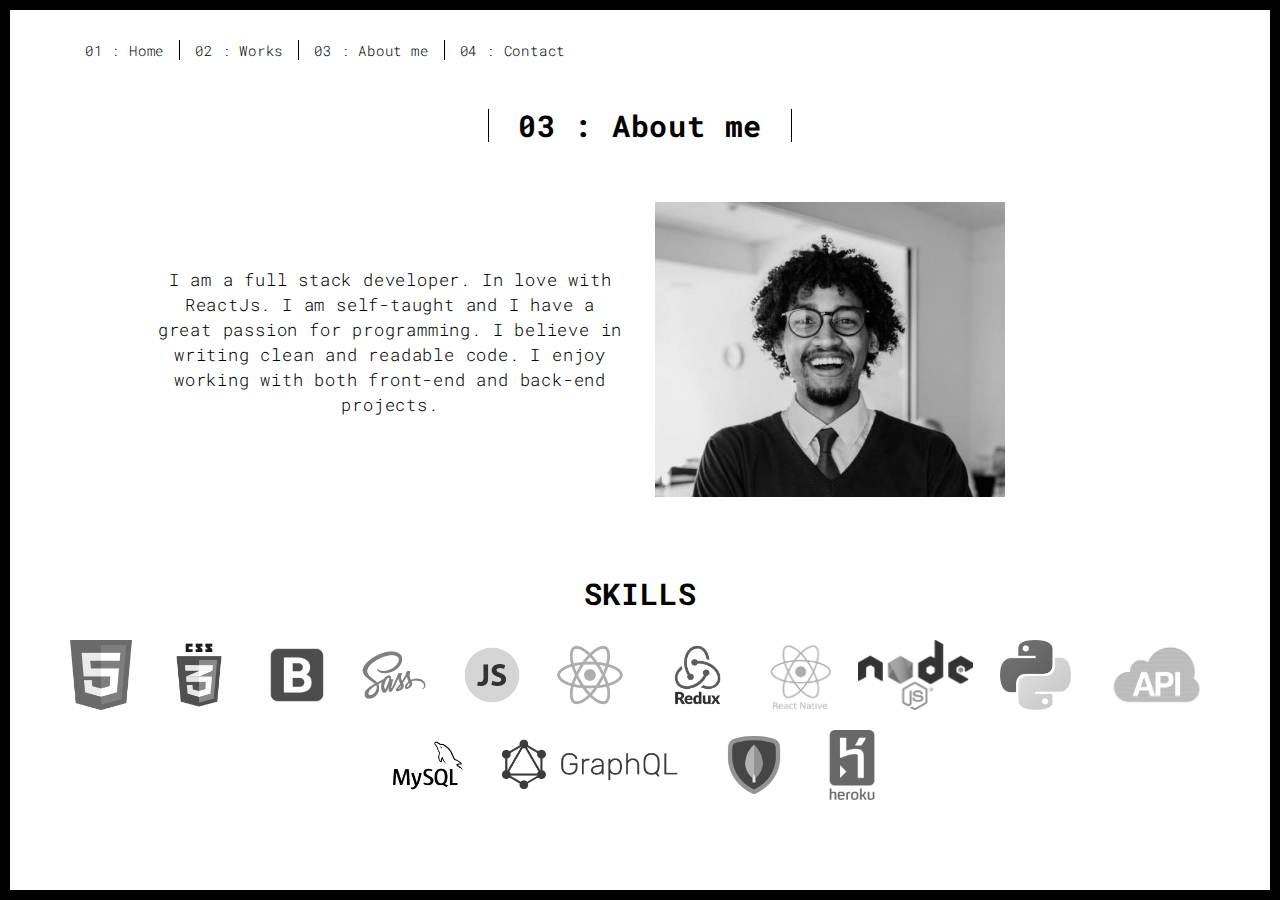
<file: about.html>
<!DOCTYPE html>
<html lang="en">
  <head>
    <meta charset="UTF-8" />
    <meta content="IE=edge" http-equiv="X-UA-Compatible" />
    <meta content="width=device-width,initial-scale=1" name="viewport" />
    <meta name="msapplication-tap-highlight" content="no" />
    <link href="./static/assets/favicon.ico?v=2" rel="shortcut icon" />
    <title>About me</title>
    <link href="./static/main.3f6952e4.css" rel="stylesheet" />
    <link href="./static/style.css" rel="stylesheet" />
  </head>

  <body>
    <div id="site-border-left"></div>
    <div id="site-border-right"></div>
    <div id="site-border-top"></div>
    <div id="site-border-bottom"></div>
    <header>
      <nav class="navbar  navbar-fixed-top navbar-default">
        <div class="container">
          <button
            type="button"
            class="navbar-toggle collapsed"
            data-toggle="collapse"
            data-target="#navbar-collapse"
            aria-expanded="false"
          >
            <span class="sr-only">Toggle navigation</span>
            <span class="icon-bar"></span>
            <span class="icon-bar"></span>
            <span class="icon-bar"></span>
          </button>

          <div class="collapse navbar-collapse" id="navbar-collapse">
            <ul class="nav navbar-nav ">
              <li><a href="index.html" class="nav-link">01 : Home</a></li>
              <li><a href="works.html" class="nav-link">02 : Works</a></li>
              <li><a href="about.html" class="nav-link">03 : About me</a></li>
              <li><a href="contact.html" class="nav-link">04 : Contact</a></li>
            </ul>
          </div>
        </div>
      </nav>
    </header>

    <div class="section-container">
      <div class="container">
        <div class="row">
          <div class="section-container-spacer text-center">
            <h1 class="h2">03 : About me</h1>
          </div>

          <div class="row">
            <div class="col-md-10 col-md-offset-1">
              <div class="row about">
                <div class="col-xs-12 col-md-6">
                  <p>
                    I am a full stack developer. In love with ReactJs. I am
                    self-taught and I have a great passion for programming. I
                    believe in writing clean and readable code. I enjoy working
                    with both front-end and back-end projects.
                  </p>
                </div>
                <div class="col-xs-12 col-md-6">
                  <img
                    src="./static/assets/portrait.jpg"
                    class="img-responsive"
                    alt="My picture"
                  />
                </div>
              </div>
            </div>
          </div>
          <div class="skills text-center">
            <h3 class="text-secondary">SKILLS</h3>
            <img
              src="./static/assets/icons/html5.png"
              title="HTML5"
              alt="html5"
            />
            <img src="./static/assets/icons/css3.png" title="CSS3" alt="css3" />
            <img
              src="./static/assets/icons/bootstrap.png"
              title="BOOTSTRAP"
              alt="bootstrap"
            />
            <img src="./static/assets/icons/sass.png" title="SASS" alt="sass" />
            <img
              src="./static/assets/icons/javascript.png"
              title="JAVASCRIPT"
              alt="javascript"
            />
            <img
              src="./static/assets/icons/react.png"
              title="REACT JS"
              alt="react"
            />
            <img
              src="./static/assets/icons/Redux.png"
              title="REDUX"
              alt="redux"
            />
            <img
              src="./static/assets/icons/react-native.png"
              title="REACT NATIVE"
              alt="react"
            />
            <img
              src="./static/assets/icons/nodejs.png"
              title="NODE JS"
              alt="nodejs"
            />
            <img
              src="./static/assets/icons/python.png"
              title="PYTHON"
              alt="python"
            />
            <img src="./static/assets/icons/api.png" title="API" alt="api" />
            <img
              src="./static/assets/icons/mysql.png"
              title="MYSQL"
              alt="mysql"
            />
            <img
              src="./static/assets/icons/graphQl.png"
              title="GRAPHQL"
              alt="GraphQL"
            />
            <img
              src="./static/assets/icons/mongodb.png"
              title="MONGODB"
              alt="mongodb"
            />
            <img
              src="./static/assets/icons/heroku.png"
              title="HEROKU"
              alt="heroku"
            />
          </div>
        </div>
      </div>
    </div>
    <script type="text/javascript" src="./static/main.70a66962.js"></script>
  </body>
</html>
</file>
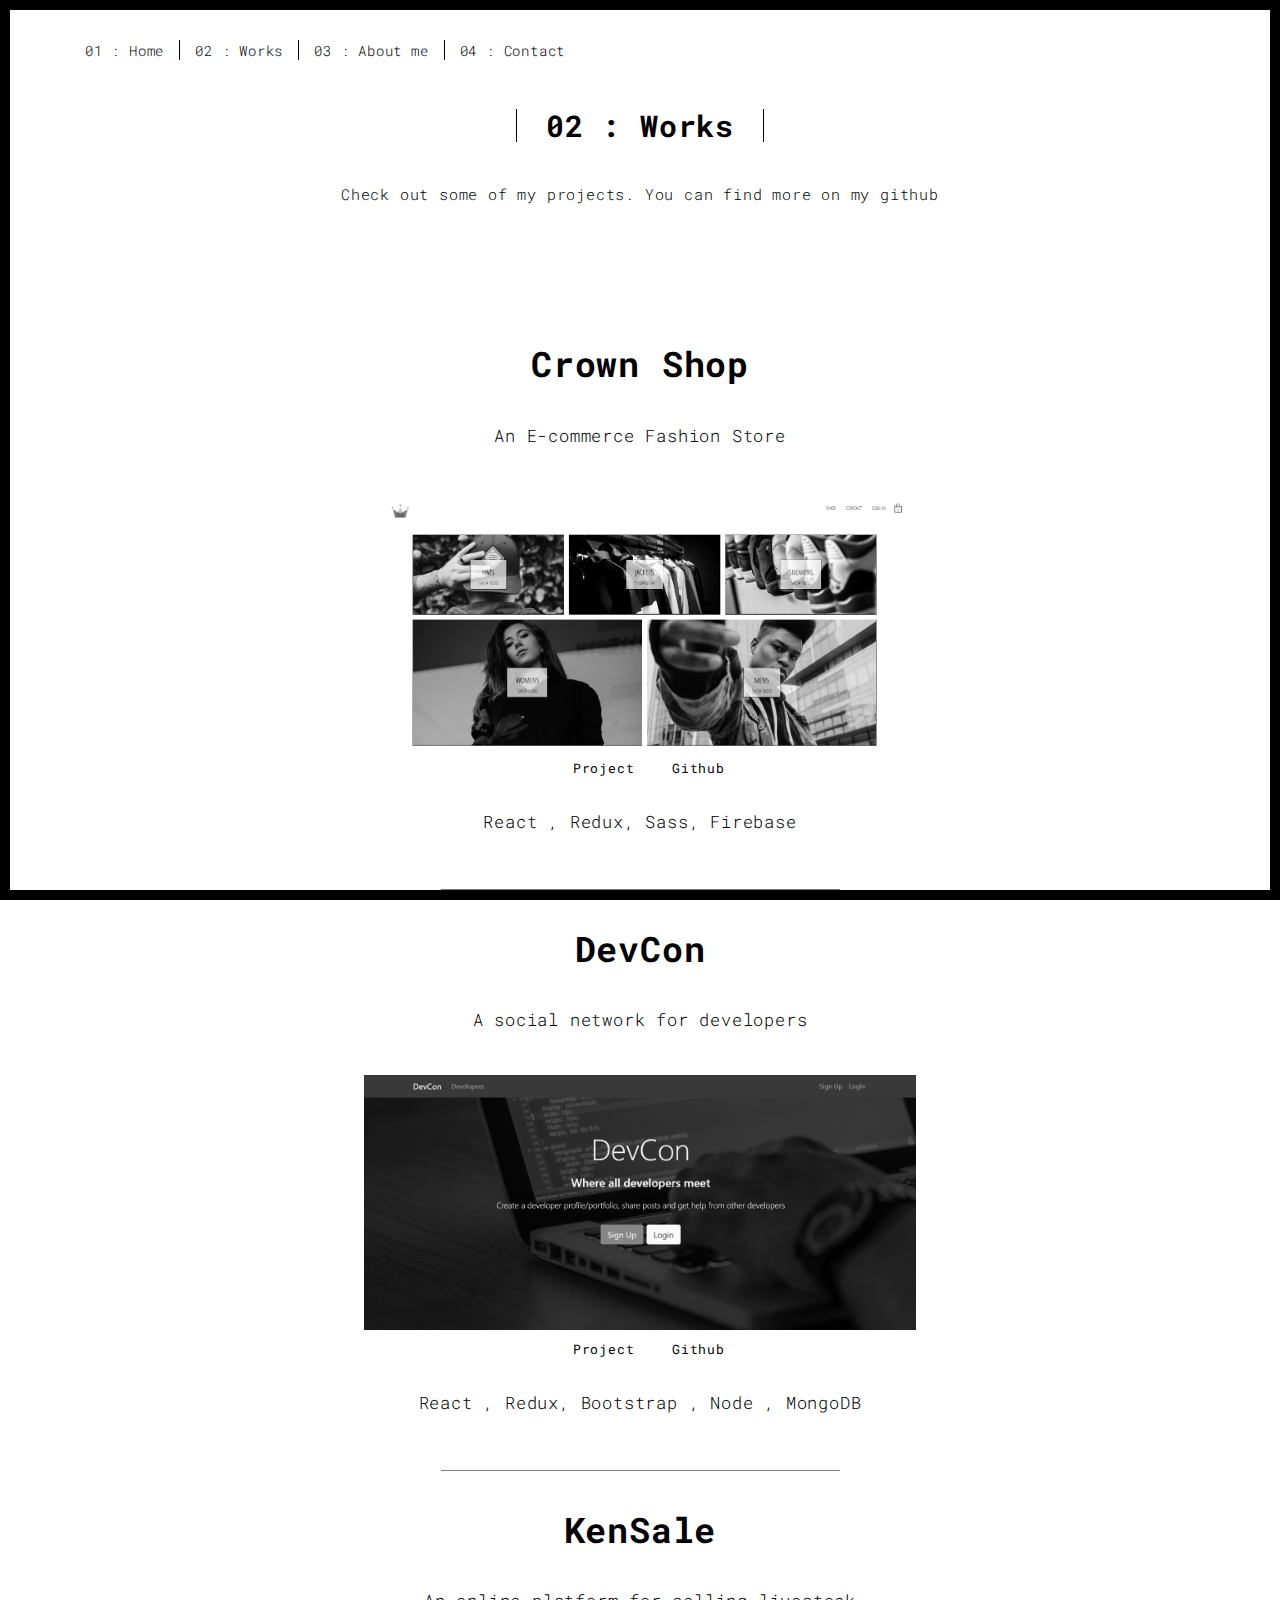
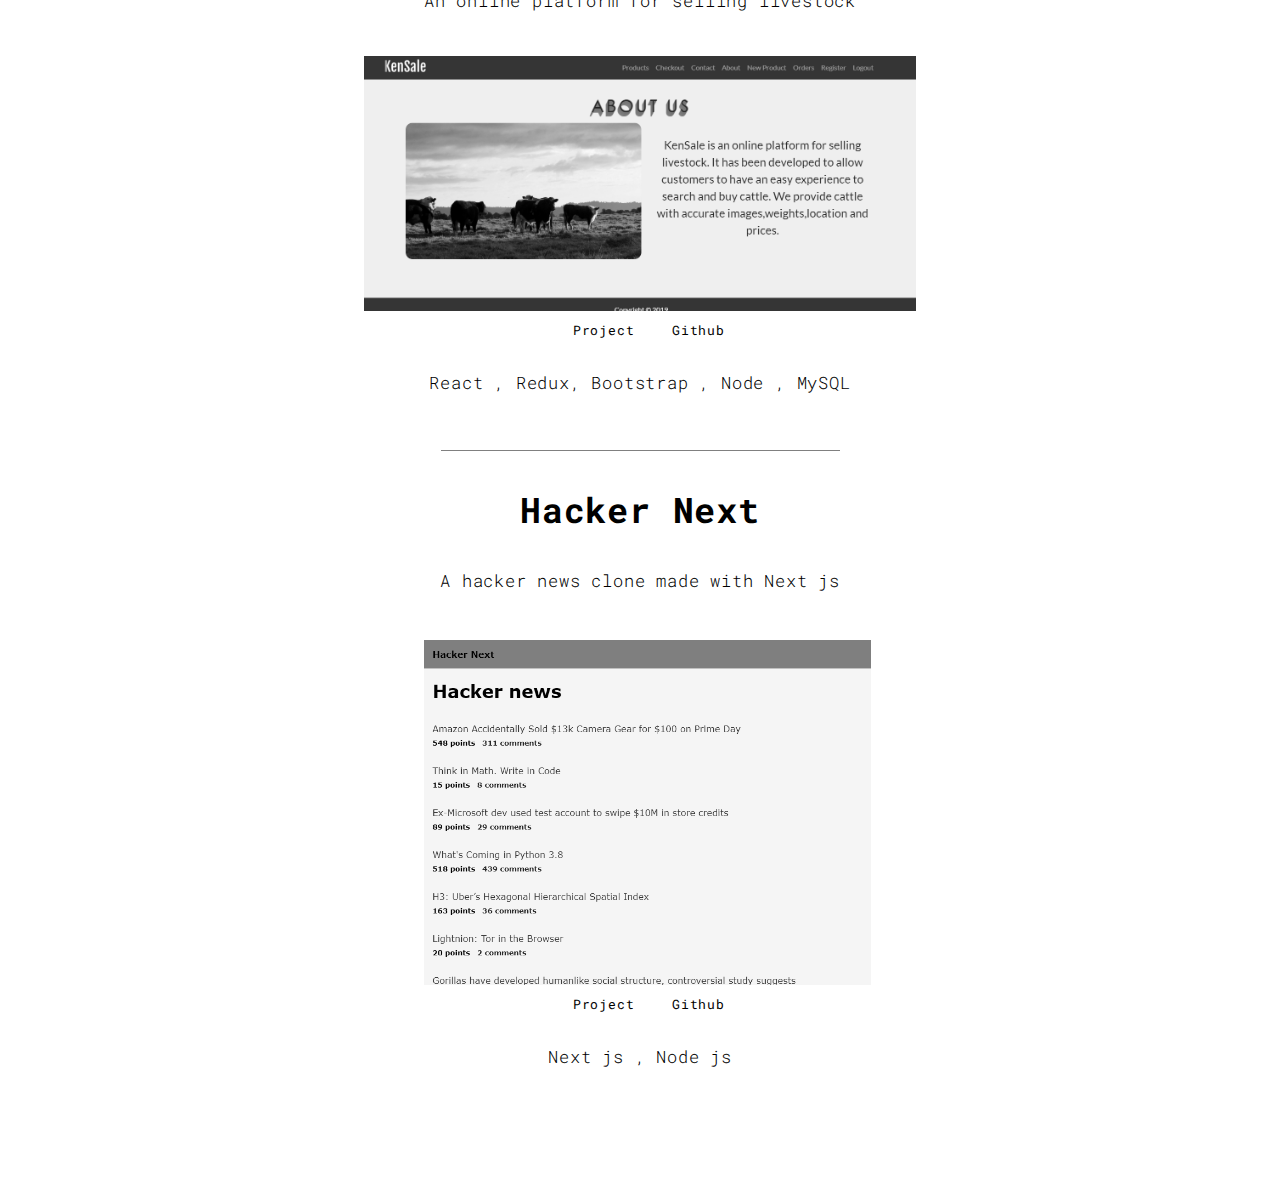
<file: works.html>
<!DOCTYPE html>
<html lang="en">
  <head>
    <meta charset="UTF-8" />
    <meta content="IE=edge" http-equiv="X-UA-Compatible" />
    <meta content="width=device-width,initial-scale=1" name="viewport" />
    <link href="./static/assets/favicon.ico?v=2" rel="shortcut icon" />
    <title>My Work</title>
      <link
      rel="stylesheet"
      href="https://use.fontawesome.com/releases/v5.8.1/css/all.css"
      integrity="sha384-50oBUHEmvpQ+1lW4y57PTFmhCaXp0ML5d60M1M7uH2+nqUivzIebhndOJK28anvf"
      crossorigin="anonymous"
    />
    <link href="./static/main.3f6952e4.css" rel="stylesheet" />
    <link href="./static/style.css" rel="stylesheet" />
  </head>

  <body>
    <div id="site-border-left"></div>
    <div id="site-border-right"></div>
    <div id="site-border-top"></div>
    <div id="site-border-bottom"></div>
    <header>
      <nav class="navbar  navbar-fixed-top navbar-default">
        <div class="container">
          <button
            type="button"
            class="navbar-toggle collapsed"
            data-toggle="collapse"
            data-target="#navbar-collapse"
            aria-expanded="false"
          >
            <span class="sr-only">Toggle navigation</span>
            <span class="icon-bar"></span>
            <span class="icon-bar"></span>
            <span class="icon-bar"></span>
          </button>

          <div class="collapse navbar-collapse" id="navbar-collapse">
            <ul class="nav navbar-nav ">
                <li><a href="index.html" class="nav-link">01 : Home</a></li>
                <li><a href="works.html" class="nav-link">02 : Works</a></li>
                <li><a href="about.html" class="nav-link">03 : About me</a></li>
                <li><a href="contact.html" class="nav-link">04 : Contact</a></li>
            </ul>
          </div>
        </div>
      </nav>
    </header>

    <div class="section-container work">
      <div class="container">
        <div class="row">
          <div class="col-sm-8 col-sm-offset-2 section-container-spacer">
            <div class="text-center">
              <h1 class="h2">02 : Works</h1>
              <p>
                Check out some of my projects. You can find more on my github
              </p>
              <div class="icons">
                <a href="https://github.com/kentiba" target="_blank">
                  <i class="fab fa-github fa-3x"></i>
                </a>
              </div>
            </div>
          </div>

          <div class="col-md-12">
              <div class="projects text-center">

                  <div class="item">
                      <h1 class="text-secondary">Crown Shop</h1>
                      <p>An E-commerce Fashion Store</p>
                      <a target="_blank" href="https://crown-shop1.herokuapp.com/">
                        <img src="./static/assets/projects/CrownShop.PNG" alt="Project" />
                      </a>
                      <br/>
                      <div class="btn-row">
                      <a
                        target="_blank"
                        href="https://crown-shop1.herokuapp.com/"
                        class="btn"
                      >
                        <i class="fas fa-eye"></i> Project
                      </a>
                      <a
                        target="_blank"
                        href="https://github.com/kentiba/E-commerce-app"
                        class="btn"
                      >
                        <i class="fab fa-github"></i> Github
                      </a>
                      </div>
                      <p>
                        React , Redux, Sass, Firebase 
                      </p>
                    </div>
                     <div class="border"></div>

                <div class="item">
                  <h1 class="text-secondary">DevCon</h1>
                  <p>A social network for developers</p>
                  <a target="_blank" href="https://damp-spire-40434.herokuapp.com">
                    <img src="./static/assets/projects/DevCon.PNG" alt="Project" />
                  </a>
                  <br/>
                  <div class="btn-row">
                  <a
                    target="_blank"
                    href="https://damp-spire-40434.herokuapp.com"
                    class="btn"
                  >
                    <i class="fas fa-eye"></i> Project
                  </a>
                  <a
                    target="_blank"
                    href="https://github.com/kentiba/DevCon"
                    class="btn"
                  >
                    <i class="fab fa-github"></i> Github
                  </a>
                  </div>
                  <p>
                    React , Redux, Bootstrap , Node , MongoDB
                  </p>
                </div>
                 <div class="border"></div>

                <div class="item">
                  <h1 class="text-secondary">KenSale</h1>
                  <p>An online platform for selling livestock</p>
                  <a
                    target="_blank"
                    href="https://fathomless-inlet-52290.herokuapp.com/"
                  >
                    <img src="./static/assets/projects/KenSale.png" alt="Project" />
                  </a>
                  <br/>
                  <div class="btn-row">
                  <a
                    target="_blank"
                    href="https://fathomless-inlet-52290.herokuapp.com/"
                    class="btn"
                  >
                    <i class="fas fa-eye"></i> Project
                  </a>
                  <a
                    target="_blank"
                    href="https://github.com/kentiba/Animals-selling-project"
                    class="btn"
                  >
                    <i class="fab fa-github"></i> Github
                  </a>
                  </div>
                  <p>
                    React , Redux, Bootstrap , Node , MySQL
                  </p>
                </div>
                <div class="border"></div>

                <div class="item">
                  <h1 class="text-secondary">Hacker Next</h1>
                  <p>
                    A hacker news clone made with Next js
                  </p>
                  <a target="_blank" href="https://hacker-next.kentiba93.now.sh/">
                    <img src="./static/assets/projects/HackerNext.PNG" alt="Project" />
                  </a>
                  <br/>
                  <div class="btn-row">
                  <a
                    target="_blank"
                    href="https://hacker-next.kentiba93.now.sh/"
                    class="btn"
                  >
                    <i class="fas fa-eye"></i> Project
                  </a>
                  <a
                    target="_blank"
                    href="https://github.com/kentiba/Hacker-Next"
                    class="btn"
                  >
                    <i class="fab fa-github"></i> Github
                  </a>
                </div>
                  <p>
                    Next js , Node js
                  </p>
                </div>
          </div>
        </div>
      </div>
    </div>
    <script type="text/javascript" src="./static/main.70a66962.js"></script>
  </body>
</html>
</file>
<file: static/style.css>
/* about */
.about {
  display: flex;
  justify-content: center;
  align-items: center;
}

.about img {
  width: 35rem;
  -webkit-filter: grayscale(100%);
  transition: 0.6s;
}

.about img:hover {
  -webkit-filter: grayscale(0);
}

.about p {
  font-size: 1.7rem;
  text-align: center;
}

.skills {
  margin-top: 8rem;
}
.skills h3 {
  font-size: 3rem;
}
.skills img {
  max-height: 9rem;
  padding: 1rem;
  transition: all 0.6s;
  -webkit-filter: grayscale(100%);
}
.skills img:hover {
  transform: translateY(-1rem);
  -webkit-filter: grayscale(0);
}

@media only screen and (max-width: 900px) {
  .about {
    flex-direction: column;
  }
  .about img {
    margin: 0 auto;
  }
  .about p {
    font-size: 1.3rem;
    margin-bottom: 3rem;
    padding: 1rem;
  }
}

/* contact */
.contact li,
.contact span {
  font-size: 2rem;
  padding: 1rem;
}

/* work */
.work p {
  font-size: 1.5rem;
  padding: 2rem;
}
.projects {
  display: grid;
  width: 70%;
  margin: auto;
  grid-gap: 2rem;
  grid-template-columns: repeat(1, 1fr);
}

.projects h1 {
  font-size: 3.5rem;
}
.projects .item {
  border-radius: 1rem;
  position: relative;
}
.projects .item:first-child {
  margin-top: 1rem;
}

.projects .border {
  width: 50%;
  margin: 0 auto;
  border-bottom: 1px solid gray;
}

.projects p {
  font-size: 1.7rem;
}

.projects img {
  width: 70%;
  border: 3px solid #fff;
  margin-top: 0.5rem;
  transition: all 0.4s;
  border-radius: 0.5 rem;
  -webkit-filter: grayscale(100%);
}
.projects img:hover {
  transform: translateY(-0.5rem);
  box-shadow: 2px 9px 13px 1px rgba(0, 0, 0, 0.75);
  -webkit-filter: grayscale(0);
}

.btn-row {
  width: 60%;
  margin: 0 auto;
  display: flex;
  justify-content: center;
}
.btn {
  padding: 0.5rem 1rem;
  border: 0;
  margin-bottom: 0.3rem;
  font-size: 1.3rem;
}

.work a {
  color: black;
  transition: 0.5s;
}

.work a:hover {
  color: red;
}
</file>
<file: static/main.3f6952e4.css>
@import url(https://fonts.googleapis.com/css?family=Roboto:900|Roboto+Mono:300,400,700);@import url(https://maxcdn.bootstrapcdn.com/font-awesome/4.7.0/css/font-awesome.min.css);/*!
 * Bootstrap v3.3.7 (http://getbootstrap.com)
 * Copyright 2011-2016 Twitter, Inc.
 * Licensed under MIT (https://github.com/twbs/bootstrap/blob/master/LICENSE)
 */
/*! normalize.css v3.0.3 | MIT License | github.com/necolas/normalize.css */html{font-family:sans-serif;-ms-text-size-adjust:100%;-webkit-text-size-adjust:100%}body{margin:0}article,aside,details,figcaption,figure,footer,header,hgroup,main,menu,nav,section,summary{display:block}audio,canvas,progress,video{display:inline-block;vertical-align:baseline}audio:not([controls]){display:none;height:0}[hidden],template{display:none}a{background-color:transparent}a:active,a:hover{outline:0}abbr[title]{border-bottom:1px dotted}b,strong{font-weight:700}dfn{font-style:italic}h1{font-size:2em;margin:.67em 0}mark{background:#ff0;color:#000}small{font-size:80%}sub,sup{font-size:75%;line-height:0;position:relative;vertical-align:baseline}sup{top:-.5em}sub{bottom:-.25em}img{border:0}svg:not(:root){overflow:hidden}figure{margin:1em 40px}hr{box-sizing:content-box;height:0}pre{overflow:auto}code,kbd,pre,samp{font-family:monospace,monospace;font-size:1em}button,input,optgroup,select,textarea{color:inherit;font:inherit;margin:0}button{overflow:visible}button,select{text-transform:none}button,html input[type=button],input[type=reset],input[type=submit]{-webkit-appearance:button;cursor:pointer}button[disabled],html input[disabled]{cursor:default}button::-moz-focus-inner,input::-moz-focus-inner{border:0;padding:0}input{line-height:normal}input[type=checkbox],input[type=radio]{box-sizing:border-box;padding:0}input[type=number]::-webkit-inner-spin-button,input[type=number]::-webkit-outer-spin-button{height:auto}input[type=search]{-webkit-appearance:textfield;box-sizing:content-box}input[type=search]::-webkit-search-cancel-button,input[type=search]::-webkit-search-decoration{-webkit-appearance:none}fieldset{border:1px solid silver;margin:0 2px;padding:.35em .625em .75em}textarea{overflow:auto}optgroup{font-weight:700}table{border-collapse:collapse;border-spacing:0}td,th{padding:0}

/*! Source: https://github.com/h5bp/html5-boilerplate/blob/master/src/css/main.css */@media print{*,:after,:before{background:transparent!important;color:#000!important;box-shadow:none!important;text-shadow:none!important}a,a:visited{text-decoration:underline}a[href]:after{content:" (" attr(href) ")"}abbr[title]:after{content:" (" attr(title) ")"}a[href^="#"]:after,a[href^="javascript:"]:after{content:""}blockquote,pre{border:1px solid #999;page-break-inside:avoid}thead{display:table-header-group}img,tr{page-break-inside:avoid}img{max-width:100%!important}h2,h3,p{orphans:3;widows:3}h2,h3{page-break-after:avoid}.navbar{display:none}.btn>.caret,.dropup>.btn>.caret{border-top-color:#000!important}.label{border:1px solid #000}.table{border-collapse:collapse!important}.table td,.table th{background-color:#fff!important}.table-bordered td,.table-bordered th{border:1px solid #ddd!important}}*,:after,:before{-webkit-box-sizing:border-box;-moz-box-sizing:border-box;box-sizing:border-box}html{font-size:10px;-webkit-tap-highlight-color:transparent}body{font-family:Roboto Mono,Helvetica,Arial,sans-serif;font-size:11px;line-height:1.78;color:#000;background-color:#fff}button,input,select,textarea{font-family:inherit;font-size:inherit;line-height:inherit}a{color:#001aff;text-decoration:none}a:focus,a:hover{color:#0012b3;text-decoration:underline}a:focus{outline:5px auto -webkit-focus-ring-color;outline-offset:-2px}figure{margin:0}img{vertical-align:middle}.img-responsive{display:block;max-width:100%;height:auto}.img-rounded{border-radius:0}.img-thumbnail{padding:4px;line-height:1.78;background-color:#fff;border:1px solid #ddd;border-radius:0;-webkit-transition:all .2s ease-in-out;-o-transition:all .2s ease-in-out;transition:all .2s ease-in-out;display:inline-block;max-width:100%;height:auto}.img-circle{border-radius:50%}hr{margin-top:19px;margin-bottom:19px;border:0;border-top:1px solid #eee}.sr-only{position:absolute;width:1px;height:1px;margin:-1px;padding:0;overflow:hidden;clip:rect(0,0,0,0);border:0}.sr-only-focusable:active,.sr-only-focusable:focus{position:static;width:auto;height:auto;margin:0;overflow:visible;clip:auto}[role=button]{cursor:pointer}.h1,.h2,.h3,.h4,.h5,.h6,h1,h2,h3,h4,h5,h6{font-family:Roboto Mono,Helvetica,Arial,sans-serif;font-weight:700;line-height:1.1;color:#000}.h1 .small,.h1 small,.h2 .small,.h2 small,.h3 .small,.h3 small,.h4 .small,.h4 small,.h5 .small,.h5 small,.h6 .small,.h6 small,h1 .small,h1 small,h2 .small,h2 small,h3 .small,h3 small,h4 .small,h4 small,h5 .small,h5 small,h6 .small,h6 small{font-weight:400;line-height:1;color:#777}.h1,.h2,.h3,h1,h2,h3{margin-top:19px;margin-bottom:9.5px}.h1 .small,.h1 small,.h2 .small,.h2 small,.h3 .small,.h3 small,h1 .small,h1 small,h2 .small,h2 small,h3 .small,h3 small{font-size:65%}.h4,.h5,.h6,h4,h5,h6{margin-top:9.5px;margin-bottom:9.5px}.h4 .small,.h4 small,.h5 .small,.h5 small,.h6 .small,.h6 small,h4 .small,h4 small,h5 .small,h5 small,h6 .small,h6 small{font-size:75%}.h1,h1{font-size:70px}.h2,h2{font-size:30px}.h3,h3{font-size:20px}.h4,.h5,h4,h5{font-size:11px}.h6,h6{font-size:10px}p{margin:0 0 9.5px}.lead{margin-bottom:19px;font-size:12px;font-weight:300;line-height:1.4}@media (min-width:768px){.lead{font-size:16.5px}}.small,small{font-size:90%}.mark,mark{background-color:#fcf8e3;padding:.2em}.text-left{text-align:left}.text-right{text-align:right}.text-center{text-align:center}.text-justify{text-align:justify}.text-nowrap{white-space:nowrap}.text-lowercase{text-transform:lowercase}.initialism,.text-uppercase{text-transform:uppercase}.text-capitalize{text-transform:capitalize}.text-muted{color:#777}.text-primary{color:#001aff}a.text-primary:focus,a.text-primary:hover{color:#0015cc}.text-success{color:#fff}a.text-success:focus,a.text-success:hover{color:#e6e6e6}.text-info{color:#31708f}a.text-info:focus,a.text-info:hover{color:#245269}.text-warning{color:#8a6d3b}a.text-warning:focus,a.text-warning:hover{color:#66512c}.text-danger{color:#fff}a.text-danger:focus,a.text-danger:hover{color:#e6e6e6}.bg-primary{color:#fff;background-color:#001aff}a.bg-primary:focus,a.bg-primary:hover{background-color:#0015cc}.bg-success,a.bg-success:focus,a.bg-success:hover{background-color:#000}.bg-info{background-color:#d9edf7}a.bg-info:focus,a.bg-info:hover{background-color:#afd9ee}.bg-warning{background-color:#fcf8e3}a.bg-warning:focus,a.bg-warning:hover{background-color:#f7ecb5}.bg-danger{background-color:red}a.bg-danger:focus,a.bg-danger:hover{background-color:#c00}.page-header{padding-bottom:8.5px;margin:38px 0 19px;border-bottom:1px solid #eee}ol,ul{margin-top:0;margin-bottom:9.5px}ol ol,ol ul,ul ol,ul ul{margin-bottom:0}.list-inline,.list-unstyled{padding-left:0;list-style:none}.list-inline{margin-left:-5px}.list-inline>li{display:inline-block;padding-left:5px;padding-right:5px}dl{margin-top:0;margin-bottom:19px}dd,dt{line-height:1.78}dt{font-weight:700}dd{margin-left:0}.dl-horizontal dd:after,.dl-horizontal dd:before{content:" ";display:table}.dl-horizontal dd:after{clear:both}@media (min-width:768px){.dl-horizontal dt{float:left;width:160px;clear:left;text-align:right;overflow:hidden;text-overflow:ellipsis;white-space:nowrap}.dl-horizontal dd{margin-left:180px}}abbr[data-original-title],abbr[title]{cursor:help;border-bottom:1px dotted #777}.initialism{font-size:90%}blockquote{padding:9.5px 19px;margin:0 0 19px;font-size:13.75px;border-left:5px solid #eee}blockquote ol:last-child,blockquote p:last-child,blockquote ul:last-child{margin-bottom:0}blockquote .small,blockquote footer,blockquote small{display:block;font-size:80%;line-height:1.78;color:#777}blockquote .small:before,blockquote footer:before,blockquote small:before{content:"\2014   \A0"}.blockquote-reverse,blockquote.pull-right{padding-right:15px;padding-left:0;border-right:5px solid #eee;border-left:0;text-align:right}.blockquote-reverse .small:before,.blockquote-reverse footer:before,.blockquote-reverse small:before,blockquote.pull-right .small:before,blockquote.pull-right footer:before,blockquote.pull-right small:before{content:""}.blockquote-reverse .small:after,.blockquote-reverse footer:after,.blockquote-reverse small:after,blockquote.pull-right .small:after,blockquote.pull-right footer:after,blockquote.pull-right small:after{content:"\A0   \2014"}address{margin-bottom:19px;font-style:normal;line-height:1.78}code,kbd,pre,samp{font-family:Menlo,Monaco,Consolas,Courier New,monospace}code{color:#c7254e;background-color:#f9f2f4}code,kbd{padding:2px 4px;font-size:90%;border-radius:0}kbd{color:#fff;background-color:#333;box-shadow:inset 0 -1px 0 rgba(0,0,0,.25)}kbd kbd{padding:0;font-size:100%;font-weight:700;box-shadow:none}pre{display:block;padding:9px;margin:0 0 9.5px;font-size:10px;line-height:1.78;word-break:break-all;word-wrap:break-word;color:#333;background-color:#f5f5f5;border:1px solid #ccc;border-radius:0}pre code{padding:0;font-size:inherit;color:inherit;white-space:pre-wrap;background-color:transparent;border-radius:0}.pre-scrollable{max-height:340px;overflow-y:scroll}.container{margin-right:auto;margin-left:auto;padding-left:15px;padding-right:15px}.container:after,.container:before{content:" ";display:table}.container:after{clear:both}@media (min-width:768px){.container{width:750px}}@media (min-width:992px){.container{width:970px}}@media (min-width:1200px){.container{width:1170px}}.container-fluid{margin-right:auto;margin-left:auto;padding-left:15px;padding-right:15px}.container-fluid:after,.container-fluid:before{content:" ";display:table}.container-fluid:after{clear:both}.row{margin-left:-15px;margin-right:-15px}.row:after,.row:before{content:" ";display:table}.row:after{clear:both}.col-lg-1,.col-lg-2,.col-lg-3,.col-lg-4,.col-lg-5,.col-lg-6,.col-lg-7,.col-lg-8,.col-lg-9,.col-lg-10,.col-lg-11,.col-lg-12,.col-md-1,.col-md-2,.col-md-3,.col-md-4,.col-md-5,.col-md-6,.col-md-7,.col-md-8,.col-md-9,.col-md-10,.col-md-11,.col-md-12,.col-sm-1,.col-sm-2,.col-sm-3,.col-sm-4,.col-sm-5,.col-sm-6,.col-sm-7,.col-sm-8,.col-sm-9,.col-sm-10,.col-sm-11,.col-sm-12,.col-xs-1,.col-xs-2,.col-xs-3,.col-xs-4,.col-xs-5,.col-xs-6,.col-xs-7,.col-xs-8,.col-xs-9,.col-xs-10,.col-xs-11,.col-xs-12{position:relative;min-height:1px;padding-left:15px;padding-right:15px}.col-xs-1,.col-xs-2,.col-xs-3,.col-xs-4,.col-xs-5,.col-xs-6,.col-xs-7,.col-xs-8,.col-xs-9,.col-xs-10,.col-xs-11,.col-xs-12{float:left}.col-xs-1{width:8.33333%}.col-xs-2{width:16.66667%}.col-xs-3{width:25%}.col-xs-4{width:33.33333%}.col-xs-5{width:41.66667%}.col-xs-6{width:50%}.col-xs-7{width:58.33333%}.col-xs-8{width:66.66667%}.col-xs-9{width:75%}.col-xs-10{width:83.33333%}.col-xs-11{width:91.66667%}.col-xs-12{width:100%}.col-xs-pull-0{right:auto}.col-xs-pull-1{right:8.33333%}.col-xs-pull-2{right:16.66667%}.col-xs-pull-3{right:25%}.col-xs-pull-4{right:33.33333%}.col-xs-pull-5{right:41.66667%}.col-xs-pull-6{right:50%}.col-xs-pull-7{right:58.33333%}.col-xs-pull-8{right:66.66667%}.col-xs-pull-9{right:75%}.col-xs-pull-10{right:83.33333%}.col-xs-pull-11{right:91.66667%}.col-xs-pull-12{right:100%}.col-xs-push-0{left:auto}.col-xs-push-1{left:8.33333%}.col-xs-push-2{left:16.66667%}.col-xs-push-3{left:25%}.col-xs-push-4{left:33.33333%}.col-xs-push-5{left:41.66667%}.col-xs-push-6{left:50%}.col-xs-push-7{left:58.33333%}.col-xs-push-8{left:66.66667%}.col-xs-push-9{left:75%}.col-xs-push-10{left:83.33333%}.col-xs-push-11{left:91.66667%}.col-xs-push-12{left:100%}.col-xs-offset-0{margin-left:0}.col-xs-offset-1{margin-left:8.33333%}.col-xs-offset-2{margin-left:16.66667%}.col-xs-offset-3{margin-left:25%}.col-xs-offset-4{margin-left:33.33333%}.col-xs-offset-5{margin-left:41.66667%}.col-xs-offset-6{margin-left:50%}.col-xs-offset-7{margin-left:58.33333%}.col-xs-offset-8{margin-left:66.66667%}.col-xs-offset-9{margin-left:75%}.col-xs-offset-10{margin-left:83.33333%}.col-xs-offset-11{margin-left:91.66667%}.col-xs-offset-12{margin-left:100%}@media (min-width:768px){.col-sm-1,.col-sm-2,.col-sm-3,.col-sm-4,.col-sm-5,.col-sm-6,.col-sm-7,.col-sm-8,.col-sm-9,.col-sm-10,.col-sm-11,.col-sm-12{float:left}.col-sm-1{width:8.33333%}.col-sm-2{width:16.66667%}.col-sm-3{width:25%}.col-sm-4{width:33.33333%}.col-sm-5{width:41.66667%}.col-sm-6{width:50%}.col-sm-7{width:58.33333%}.col-sm-8{width:66.66667%}.col-sm-9{width:75%}.col-sm-10{width:83.33333%}.col-sm-11{width:91.66667%}.col-sm-12{width:100%}.col-sm-pull-0{right:auto}.col-sm-pull-1{right:8.33333%}.col-sm-pull-2{right:16.66667%}.col-sm-pull-3{right:25%}.col-sm-pull-4{right:33.33333%}.col-sm-pull-5{right:41.66667%}.col-sm-pull-6{right:50%}.col-sm-pull-7{right:58.33333%}.col-sm-pull-8{right:66.66667%}.col-sm-pull-9{right:75%}.col-sm-pull-10{right:83.33333%}.col-sm-pull-11{right:91.66667%}.col-sm-pull-12{right:100%}.col-sm-push-0{left:auto}.col-sm-push-1{left:8.33333%}.col-sm-push-2{left:16.66667%}.col-sm-push-3{left:25%}.col-sm-push-4{left:33.33333%}.col-sm-push-5{left:41.66667%}.col-sm-push-6{left:50%}.col-sm-push-7{left:58.33333%}.col-sm-push-8{left:66.66667%}.col-sm-push-9{left:75%}.col-sm-push-10{left:83.33333%}.col-sm-push-11{left:91.66667%}.col-sm-push-12{left:100%}.col-sm-offset-0{margin-left:0}.col-sm-offset-1{margin-left:8.33333%}.col-sm-offset-2{margin-left:16.66667%}.col-sm-offset-3{margin-left:25%}.col-sm-offset-4{margin-left:33.33333%}.col-sm-offset-5{margin-left:41.66667%}.col-sm-offset-6{margin-left:50%}.col-sm-offset-7{margin-left:58.33333%}.col-sm-offset-8{margin-left:66.66667%}.col-sm-offset-9{margin-left:75%}.col-sm-offset-10{margin-left:83.33333%}.col-sm-offset-11{margin-left:91.66667%}.col-sm-offset-12{margin-left:100%}}@media (min-width:992px){.col-md-1,.col-md-2,.col-md-3,.col-md-4,.col-md-5,.col-md-6,.col-md-7,.col-md-8,.col-md-9,.col-md-10,.col-md-11,.col-md-12{float:left}.col-md-1{width:8.33333%}.col-md-2{width:16.66667%}.col-md-3{width:25%}.col-md-4{width:33.33333%}.col-md-5{width:41.66667%}.col-md-6{width:50%}.col-md-7{width:58.33333%}.col-md-8{width:66.66667%}.col-md-9{width:75%}.col-md-10{width:83.33333%}.col-md-11{width:91.66667%}.col-md-12{width:100%}.col-md-pull-0{right:auto}.col-md-pull-1{right:8.33333%}.col-md-pull-2{right:16.66667%}.col-md-pull-3{right:25%}.col-md-pull-4{right:33.33333%}.col-md-pull-5{right:41.66667%}.col-md-pull-6{right:50%}.col-md-pull-7{right:58.33333%}.col-md-pull-8{right:66.66667%}.col-md-pull-9{right:75%}.col-md-pull-10{right:83.33333%}.col-md-pull-11{right:91.66667%}.col-md-pull-12{right:100%}.col-md-push-0{left:auto}.col-md-push-1{left:8.33333%}.col-md-push-2{left:16.66667%}.col-md-push-3{left:25%}.col-md-push-4{left:33.33333%}.col-md-push-5{left:41.66667%}.col-md-push-6{left:50%}.col-md-push-7{left:58.33333%}.col-md-push-8{left:66.66667%}.col-md-push-9{left:75%}.col-md-push-10{left:83.33333%}.col-md-push-11{left:91.66667%}.col-md-push-12{left:100%}.col-md-offset-0{margin-left:0}.col-md-offset-1{margin-left:8.33333%}.col-md-offset-2{margin-left:16.66667%}.col-md-offset-3{margin-left:25%}.col-md-offset-4{margin-left:33.33333%}.col-md-offset-5{margin-left:41.66667%}.col-md-offset-6{margin-left:50%}.col-md-offset-7{margin-left:58.33333%}.col-md-offset-8{margin-left:66.66667%}.col-md-offset-9{margin-left:75%}.col-md-offset-10{margin-left:83.33333%}.col-md-offset-11{margin-left:91.66667%}.col-md-offset-12{margin-left:100%}}@media (min-width:1200px){.col-lg-1,.col-lg-2,.col-lg-3,.col-lg-4,.col-lg-5,.col-lg-6,.col-lg-7,.col-lg-8,.col-lg-9,.col-lg-10,.col-lg-11,.col-lg-12{float:left}.col-lg-1{width:8.33333%}.col-lg-2{width:16.66667%}.col-lg-3{width:25%}.col-lg-4{width:33.33333%}.col-lg-5{width:41.66667%}.col-lg-6{width:50%}.col-lg-7{width:58.33333%}.col-lg-8{width:66.66667%}.col-lg-9{width:75%}.col-lg-10{width:83.33333%}.col-lg-11{width:91.66667%}.col-lg-12{width:100%}.col-lg-pull-0{right:auto}.col-lg-pull-1{right:8.33333%}.col-lg-pull-2{right:16.66667%}.col-lg-pull-3{right:25%}.col-lg-pull-4{right:33.33333%}.col-lg-pull-5{right:41.66667%}.col-lg-pull-6{right:50%}.col-lg-pull-7{right:58.33333%}.col-lg-pull-8{right:66.66667%}.col-lg-pull-9{right:75%}.col-lg-pull-10{right:83.33333%}.col-lg-pull-11{right:91.66667%}.col-lg-pull-12{right:100%}.col-lg-push-0{left:auto}.col-lg-push-1{left:8.33333%}.col-lg-push-2{left:16.66667%}.col-lg-push-3{left:25%}.col-lg-push-4{left:33.33333%}.col-lg-push-5{left:41.66667%}.col-lg-push-6{left:50%}.col-lg-push-7{left:58.33333%}.col-lg-push-8{left:66.66667%}.col-lg-push-9{left:75%}.col-lg-push-10{left:83.33333%}.col-lg-push-11{left:91.66667%}.col-lg-push-12{left:100%}.col-lg-offset-0{margin-left:0}.col-lg-offset-1{margin-left:8.33333%}.col-lg-offset-2{margin-left:16.66667%}.col-lg-offset-3{margin-left:25%}.col-lg-offset-4{margin-left:33.33333%}.col-lg-offset-5{margin-left:41.66667%}.col-lg-offset-6{margin-left:50%}.col-lg-offset-7{margin-left:58.33333%}.col-lg-offset-8{margin-left:66.66667%}.col-lg-offset-9{margin-left:75%}.col-lg-offset-10{margin-left:83.33333%}.col-lg-offset-11{margin-left:91.66667%}.col-lg-offset-12{margin-left:100%}}table{background-color:transparent}caption{padding-top:8px;padding-bottom:8px;color:#777}caption,th{text-align:left}.table{width:100%;max-width:100%;margin-bottom:19px}.table>tbody>tr>td,.table>tbody>tr>th,.table>tfoot>tr>td,.table>tfoot>tr>th,.table>thead>tr>td,.table>thead>tr>th{padding:8px;line-height:1.78;vertical-align:top;border-top:1px solid #ddd}.table>thead>tr>th{vertical-align:bottom;border-bottom:2px solid #ddd}.table>caption+thead>tr:first-child>td,.table>caption+thead>tr:first-child>th,.table>colgroup+thead>tr:first-child>td,.table>colgroup+thead>tr:first-child>th,.table>thead:first-child>tr:first-child>td,.table>thead:first-child>tr:first-child>th{border-top:0}.table>tbody+tbody{border-top:2px solid #ddd}.table .table{background-color:#fff}.table-condensed>tbody>tr>td,.table-condensed>tbody>tr>th,.table-condensed>tfoot>tr>td,.table-condensed>tfoot>tr>th,.table-condensed>thead>tr>td,.table-condensed>thead>tr>th{padding:5px}.table-bordered,.table-bordered>tbody>tr>td,.table-bordered>tbody>tr>th,.table-bordered>tfoot>tr>td,.table-bordered>tfoot>tr>th,.table-bordered>thead>tr>td,.table-bordered>thead>tr>th{border:1px solid #ddd}.table-bordered>thead>tr>td,.table-bordered>thead>tr>th{border-bottom-width:2px}.table-striped>tbody>tr:nth-of-type(odd){background-color:#f9f9f9}.table-hover>tbody>tr:hover{background-color:#f5f5f5}table col[class*=col-]{position:static;float:none;display:table-column}table td[class*=col-],table th[class*=col-]{position:static;float:none;display:table-cell}.table>tbody>tr.active>td,.table>tbody>tr.active>th,.table>tbody>tr>td.active,.table>tbody>tr>th.active,.table>tfoot>tr.active>td,.table>tfoot>tr.active>th,.table>tfoot>tr>td.active,.table>tfoot>tr>th.active,.table>thead>tr.active>td,.table>thead>tr.active>th,.table>thead>tr>td.active,.table>thead>tr>th.active{background-color:#f5f5f5}.table-hover>tbody>tr.active:hover>td,.table-hover>tbody>tr.active:hover>th,.table-hover>tbody>tr:hover>.active,.table-hover>tbody>tr>td.active:hover,.table-hover>tbody>tr>th.active:hover{background-color:#e8e8e8}.table-hover>tbody>tr.success:hover>td,.table-hover>tbody>tr.success:hover>th,.table-hover>tbody>tr:hover>.success,.table-hover>tbody>tr>td.success:hover,.table-hover>tbody>tr>th.success:hover,.table>tbody>tr.success>td,.table>tbody>tr.success>th,.table>tbody>tr>td.success,.table>tbody>tr>th.success,.table>tfoot>tr.success>td,.table>tfoot>tr.success>th,.table>tfoot>tr>td.success,.table>tfoot>tr>th.success,.table>thead>tr.success>td,.table>thead>tr.success>th,.table>thead>tr>td.success,.table>thead>tr>th.success{background-color:#000}.table>tbody>tr.info>td,.table>tbody>tr.info>th,.table>tbody>tr>td.info,.table>tbody>tr>th.info,.table>tfoot>tr.info>td,.table>tfoot>tr.info>th,.table>tfoot>tr>td.info,.table>tfoot>tr>th.info,.table>thead>tr.info>td,.table>thead>tr.info>th,.table>thead>tr>td.info,.table>thead>tr>th.info{background-color:#d9edf7}.table-hover>tbody>tr.info:hover>td,.table-hover>tbody>tr.info:hover>th,.table-hover>tbody>tr:hover>.info,.table-hover>tbody>tr>td.info:hover,.table-hover>tbody>tr>th.info:hover{background-color:#c4e3f3}.table>tbody>tr.warning>td,.table>tbody>tr.warning>th,.table>tbody>tr>td.warning,.table>tbody>tr>th.warning,.table>tfoot>tr.warning>td,.table>tfoot>tr.warning>th,.table>tfoot>tr>td.warning,.table>tfoot>tr>th.warning,.table>thead>tr.warning>td,.table>thead>tr.warning>th,.table>thead>tr>td.warning,.table>thead>tr>th.warning{background-color:#fcf8e3}.table-hover>tbody>tr.warning:hover>td,.table-hover>tbody>tr.warning:hover>th,.table-hover>tbody>tr:hover>.warning,.table-hover>tbody>tr>td.warning:hover,.table-hover>tbody>tr>th.warning:hover{background-color:#faf2cc}.table>tbody>tr.danger>td,.table>tbody>tr.danger>th,.table>tbody>tr>td.danger,.table>tbody>tr>th.danger,.table>tfoot>tr.danger>td,.table>tfoot>tr.danger>th,.table>tfoot>tr>td.danger,.table>tfoot>tr>th.danger,.table>thead>tr.danger>td,.table>thead>tr.danger>th,.table>thead>tr>td.danger,.table>thead>tr>th.danger{background-color:red}.table-hover>tbody>tr.danger:hover>td,.table-hover>tbody>tr.danger:hover>th,.table-hover>tbody>tr:hover>.danger,.table-hover>tbody>tr>td.danger:hover,.table-hover>tbody>tr>th.danger:hover{background-color:#e60000}.table-responsive{overflow-x:auto;min-height:.01%}@media screen and (max-width:767px){.table-responsive{width:100%;margin-bottom:14.25px;overflow-y:hidden;-ms-overflow-style:-ms-autohiding-scrollbar;border:1px solid #ddd}.table-responsive>.table{margin-bottom:0}.table-responsive>.table>tbody>tr>td,.table-responsive>.table>tbody>tr>th,.table-responsive>.table>tfoot>tr>td,.table-responsive>.table>tfoot>tr>th,.table-responsive>.table>thead>tr>td,.table-responsive>.table>thead>tr>th{white-space:nowrap}.table-responsive>.table-bordered{border:0}.table-responsive>.table-bordered>tbody>tr>td:first-child,.table-responsive>.table-bordered>tbody>tr>th:first-child,.table-responsive>.table-bordered>tfoot>tr>td:first-child,.table-responsive>.table-bordered>tfoot>tr>th:first-child,.table-responsive>.table-bordered>thead>tr>td:first-child,.table-responsive>.table-bordered>thead>tr>th:first-child{border-left:0}.table-responsive>.table-bordered>tbody>tr>td:last-child,.table-responsive>.table-bordered>tbody>tr>th:last-child,.table-responsive>.table-bordered>tfoot>tr>td:last-child,.table-responsive>.table-bordered>tfoot>tr>th:last-child,.table-responsive>.table-bordered>thead>tr>td:last-child,.table-responsive>.table-bordered>thead>tr>th:last-child{border-right:0}.table-responsive>.table-bordered>tbody>tr:last-child>td,.table-responsive>.table-bordered>tbody>tr:last-child>th,.table-responsive>.table-bordered>tfoot>tr:last-child>td,.table-responsive>.table-bordered>tfoot>tr:last-child>th{border-bottom:0}}fieldset{margin:0;min-width:0}fieldset,legend{padding:0;border:0}legend{display:block;width:100%;margin-bottom:19px;font-size:16.5px;line-height:inherit;color:#333;border-bottom:1px solid #e5e5e5}label{display:inline-block;max-width:100%;margin-bottom:5px;font-weight:700}input[type=search]{-webkit-box-sizing:border-box;-moz-box-sizing:border-box;box-sizing:border-box}input[type=checkbox],input[type=radio]{margin:4px 0 0;margin-top:1px\9;line-height:normal}input[type=file]{display:block}input[type=range]{display:block;width:100%}select[multiple],select[size]{height:auto}input[type=checkbox]:focus,input[type=file]:focus,input[type=radio]:focus{outline:5px auto -webkit-focus-ring-color;outline-offset:-2px}output{padding-top:9px}.form-control,output{display:block;font-size:11px;line-height:1.78;color:#555}.form-control{width:100%;height:40px;padding:8px 14px;background-color:#fff;background-image:none;border:1px solid #000;border-radius:0;-webkit-box-shadow:inset 0 1px 1px rgba(0,0,0,.075);box-shadow:inset 0 1px 1px rgba(0,0,0,.075);-webkit-transition:border-color .15s ease-in-out,box-shadow .15s ease-in-out;-o-transition:border-color ease-in-out .15s,box-shadow ease-in-out .15s;transition:border-color .15s ease-in-out,box-shadow .15s ease-in-out}.form-control:focus{border-color:#66afe9;-webkit-box-shadow:inset 0 1px 1px rgba(0,0,0,.075),0 0 8px rgba(102,175,233,.6);box-shadow:inset 0 1px 1px rgba(0,0,0,.075),0 0 8px rgba(102,175,233,.6)}.form-control::-moz-placeholder{color:#999;opacity:1}.form-control:-ms-input-placeholder{color:#999}.form-control::-webkit-input-placeholder{color:#999}.form-control::-ms-expand{border:0;background-color:transparent}.form-control[disabled],.form-control[readonly],fieldset[disabled] .form-control{background-color:#eee;opacity:1}.form-control[disabled],fieldset[disabled] .form-control{cursor:not-allowed}textarea.form-control{height:auto}input[type=search]{-webkit-appearance:none}@media screen and (-webkit-min-device-pixel-ratio:0){input[type=date].form-control,input[type=datetime-local].form-control,input[type=month].form-control,input[type=time].form-control{line-height:40px}.input-group-sm>.input-group-btn>input[type=date].btn,.input-group-sm>.input-group-btn>input[type=datetime-local].btn,.input-group-sm>.input-group-btn>input[type=month].btn,.input-group-sm>.input-group-btn>input[type=time].btn,.input-group-sm>input[type=date].form-control,.input-group-sm>input[type=date].input-group-addon,.input-group-sm>input[type=datetime-local].form-control,.input-group-sm>input[type=datetime-local].input-group-addon,.input-group-sm>input[type=month].form-control,.input-group-sm>input[type=month].input-group-addon,.input-group-sm>input[type=time].form-control,.input-group-sm>input[type=time].input-group-addon,.input-group-sm input[type=date],.input-group-sm input[type=datetime-local],.input-group-sm input[type=month],.input-group-sm input[type=time],input[type=date].input-sm,input[type=datetime-local].input-sm,input[type=month].input-sm,input[type=time].input-sm{line-height:27px}.input-group-lg>.input-group-btn>input[type=date].btn,.input-group-lg>.input-group-btn>input[type=datetime-local].btn,.input-group-lg>.input-group-btn>input[type=month].btn,.input-group-lg>.input-group-btn>input[type=time].btn,.input-group-lg>input[type=date].form-control,.input-group-lg>input[type=date].input-group-addon,.input-group-lg>input[type=datetime-local].form-control,.input-group-lg>input[type=datetime-local].input-group-addon,.input-group-lg>input[type=month].form-control,.input-group-lg>input[type=month].input-group-addon,.input-group-lg>input[type=time].form-control,.input-group-lg>input[type=time].input-group-addon,.input-group-lg input[type=date],.input-group-lg input[type=datetime-local],.input-group-lg input[type=month],.input-group-lg input[type=time],input[type=date].input-lg,input[type=datetime-local].input-lg,input[type=month].input-lg,input[type=time].input-lg{line-height:41px}}.form-group{margin-bottom:15px}.checkbox,.radio{position:relative;display:block;margin-top:10px;margin-bottom:10px}.checkbox label,.radio label{min-height:19px;padding-left:20px;margin-bottom:0;font-weight:400;cursor:pointer}.checkbox-inline input[type=checkbox],.checkbox input[type=checkbox],.radio-inline input[type=radio],.radio input[type=radio]{position:absolute;margin-left:-20px;margin-top:4px\9}.checkbox+.checkbox,.radio+.radio{margin-top:-5px}.checkbox-inline,.radio-inline{position:relative;display:inline-block;padding-left:20px;margin-bottom:0;vertical-align:middle;font-weight:400;cursor:pointer}.checkbox-inline+.checkbox-inline,.radio-inline+.radio-inline{margin-top:0;margin-left:10px}.checkbox-inline.disabled,.checkbox.disabled label,.radio-inline.disabled,.radio.disabled label,fieldset[disabled] .checkbox-inline,fieldset[disabled] .checkbox label,fieldset[disabled] .radio-inline,fieldset[disabled] .radio label,fieldset[disabled] input[type=checkbox],fieldset[disabled] input[type=radio],input[type=checkbox].disabled,input[type=checkbox][disabled],input[type=radio].disabled,input[type=radio][disabled]{cursor:not-allowed}.form-control-static{padding-top:9px;padding-bottom:9px;margin-bottom:0;min-height:30px}.form-control-static.input-lg,.form-control-static.input-sm,.input-group-lg>.form-control-static.form-control,.input-group-lg>.form-control-static.input-group-addon,.input-group-lg>.input-group-btn>.form-control-static.btn,.input-group-sm>.form-control-static.form-control,.input-group-sm>.form-control-static.input-group-addon,.input-group-sm>.input-group-btn>.form-control-static.btn{padding-left:0;padding-right:0}.input-group-sm>.form-control,.input-group-sm>.input-group-addon,.input-group-sm>.input-group-btn>.btn,.input-sm{height:27px;padding:5px 10px;font-size:10px;line-height:1.5;border-radius:0}.input-group-sm>.input-group-btn>select.btn,.input-group-sm>select.form-control,.input-group-sm>select.input-group-addon,select.input-sm{height:27px;line-height:27px}.input-group-sm>.input-group-btn>select[multiple].btn,.input-group-sm>.input-group-btn>textarea.btn,.input-group-sm>select[multiple].form-control,.input-group-sm>select[multiple].input-group-addon,.input-group-sm>textarea.form-control,.input-group-sm>textarea.input-group-addon,select[multiple].input-sm,textarea.input-sm{height:auto}.form-group-sm .form-control{height:27px;padding:5px 10px;font-size:10px;line-height:1.5;border-radius:0}.form-group-sm select.form-control{height:27px;line-height:27px}.form-group-sm select[multiple].form-control,.form-group-sm textarea.form-control{height:auto}.form-group-sm .form-control-static{height:27px;min-height:29px;padding:6px 10px;font-size:10px;line-height:1.5}.input-group-lg>.form-control,.input-group-lg>.input-group-addon,.input-group-lg>.input-group-btn>.btn,.input-lg{height:41px;padding:10px 16px;font-size:14px;line-height:1.33333;border-radius:0}.input-group-lg>.input-group-btn>select.btn,.input-group-lg>select.form-control,.input-group-lg>select.input-group-addon,select.input-lg{height:41px;line-height:41px}.input-group-lg>.input-group-btn>select[multiple].btn,.input-group-lg>.input-group-btn>textarea.btn,.input-group-lg>select[multiple].form-control,.input-group-lg>select[multiple].input-group-addon,.input-group-lg>textarea.form-control,.input-group-lg>textarea.input-group-addon,select[multiple].input-lg,textarea.input-lg{height:auto}.form-group-lg .form-control{height:41px;padding:10px 16px;font-size:14px;line-height:1.33333;border-radius:0}.form-group-lg select.form-control{height:41px;line-height:41px}.form-group-lg select[multiple].form-control,.form-group-lg textarea.form-control{height:auto}.form-group-lg .form-control-static{height:41px;min-height:33px;padding:11px 16px;font-size:14px;line-height:1.33333}.has-feedback{position:relative}.has-feedback .form-control{padding-right:50px}.form-control-feedback{position:absolute;top:0;right:0;z-index:2;display:block;width:40px;height:40px;line-height:40px;text-align:center;pointer-events:none}.form-group-lg .form-control+.form-control-feedback,.input-group-lg+.form-control-feedback,.input-group-lg>.form-control+.form-control-feedback,.input-group-lg>.input-group-addon+.form-control-feedback,.input-group-lg>.input-group-btn>.btn+.form-control-feedback,.input-lg+.form-control-feedback{width:41px;height:41px;line-height:41px}.form-group-sm .form-control+.form-control-feedback,.input-group-sm+.form-control-feedback,.input-group-sm>.form-control+.form-control-feedback,.input-group-sm>.input-group-addon+.form-control-feedback,.input-group-sm>.input-group-btn>.btn+.form-control-feedback,.input-sm+.form-control-feedback{width:27px;height:27px;line-height:27px}.has-success .checkbox,.has-success .checkbox-inline,.has-success.checkbox-inline label,.has-success.checkbox label,.has-success .control-label,.has-success .help-block,.has-success .radio,.has-success .radio-inline,.has-success.radio-inline label,.has-success.radio label{color:#fff}.has-success .form-control{border-color:#fff;-webkit-box-shadow:inset 0 1px 1px rgba(0,0,0,.075);box-shadow:inset 0 1px 1px rgba(0,0,0,.075)}.has-success .form-control:focus{border-color:#e6e6e6;-webkit-box-shadow:inset 0 1px 1px rgba(0,0,0,.075),0 0 6px #fff;box-shadow:inset 0 1px 1px rgba(0,0,0,.075),0 0 6px #fff}.has-success .input-group-addon{color:#fff;border-color:#fff;background-color:#000}.has-success .form-control-feedback{color:#fff}.has-warning .checkbox,.has-warning .checkbox-inline,.has-warning.checkbox-inline label,.has-warning.checkbox label,.has-warning .control-label,.has-warning .help-block,.has-warning .radio,.has-warning .radio-inline,.has-warning.radio-inline label,.has-warning.radio label{color:#8a6d3b}.has-warning .form-control{border-color:#8a6d3b;-webkit-box-shadow:inset 0 1px 1px rgba(0,0,0,.075);box-shadow:inset 0 1px 1px rgba(0,0,0,.075)}.has-warning .form-control:focus{border-color:#66512c;-webkit-box-shadow:inset 0 1px 1px rgba(0,0,0,.075),0 0 6px #c0a16b;box-shadow:inset 0 1px 1px rgba(0,0,0,.075),0 0 6px #c0a16b}.has-warning .input-group-addon{color:#8a6d3b;border-color:#8a6d3b;background-color:#fcf8e3}.has-warning .form-control-feedback{color:#8a6d3b}.has-error .checkbox,.has-error .checkbox-inline,.has-error.checkbox-inline label,.has-error.checkbox label,.has-error .control-label,.has-error .help-block,.has-error .radio,.has-error .radio-inline,.has-error.radio-inline label,.has-error.radio label{color:#fff}.has-error .form-control{border-color:#fff;-webkit-box-shadow:inset 0 1px 1px rgba(0,0,0,.075);box-shadow:inset 0 1px 1px rgba(0,0,0,.075)}.has-error .form-control:focus{border-color:#e6e6e6;-webkit-box-shadow:inset 0 1px 1px rgba(0,0,0,.075),0 0 6px #fff;box-shadow:inset 0 1px 1px rgba(0,0,0,.075),0 0 6px #fff}.has-error .input-group-addon{color:#fff;border-color:#fff;background-color:red}.has-error .form-control-feedback{color:#fff}.has-feedback label~.form-control-feedback{top:24px}.has-feedback label.sr-only~.form-control-feedback{top:0}.help-block{display:block;margin-top:5px;margin-bottom:10px;color:#404040}@media (min-width:768px){.form-inline .form-group{display:inline-block;margin-bottom:0;vertical-align:middle}.form-inline .form-control{display:inline-block;width:auto;vertical-align:middle}.form-inline .form-control-static{display:inline-block}.form-inline .input-group{display:inline-table;vertical-align:middle}.form-inline .input-group .form-control,.form-inline .input-group .input-group-addon,.form-inline .input-group .input-group-btn{width:auto}.form-inline .input-group>.form-control{width:100%}.form-inline .control-label{margin-bottom:0;vertical-align:middle}.form-inline .checkbox,.form-inline .radio{display:inline-block;margin-top:0;margin-bottom:0;vertical-align:middle}.form-inline .checkbox label,.form-inline .radio label{padding-left:0}.form-inline .checkbox input[type=checkbox],.form-inline .radio input[type=radio]{position:relative;margin-left:0}.form-inline .has-feedback .form-control-feedback{top:0}}.form-horizontal .checkbox,.form-horizontal .checkbox-inline,.form-horizontal .radio,.form-horizontal .radio-inline{margin-top:0;margin-bottom:0;padding-top:9px}.form-horizontal .checkbox,.form-horizontal .radio{min-height:28px}.form-horizontal .form-group{margin-left:-15px;margin-right:-15px}.form-horizontal .form-group:after,.form-horizontal .form-group:before{content:" ";display:table}.form-horizontal .form-group:after{clear:both}@media (min-width:768px){.form-horizontal .control-label{text-align:right;margin-bottom:0;padding-top:9px}}.form-horizontal .has-feedback .form-control-feedback{right:15px}@media (min-width:768px){.form-horizontal .form-group-lg .control-label{padding-top:11px;font-size:14px}}@media (min-width:768px){.form-horizontal .form-group-sm .control-label{padding-top:6px;font-size:10px}}.btn{display:inline-block;margin-bottom:0;font-weight:400;text-align:center;vertical-align:middle;touch-action:manipulation;cursor:pointer;background-image:none;border:1px solid transparent;white-space:nowrap;padding:8px 14px;font-size:11px;line-height:1.78;border-radius:0;-webkit-user-select:none;-moz-user-select:none;-ms-user-select:none;user-select:none}.btn.active.focus,.btn.active:focus,.btn.focus,.btn:active.focus,.btn:active:focus,.btn:focus{outline:5px auto -webkit-focus-ring-color;outline-offset:-2px}.btn.focus,.btn:focus,.btn:hover{color:#000;text-decoration:none}.btn.active,.btn:active{outline:0;background-image:none;-webkit-box-shadow:inset 0 3px 5px rgba(0,0,0,.125);box-shadow:inset 0 3px 5px rgba(0,0,0,.125)}.btn.disabled,.btn[disabled],fieldset[disabled] .btn{cursor:not-allowed;opacity:.65;filter:alpha(opacity=65);-webkit-box-shadow:none;box-shadow:none}a.btn.disabled,fieldset[disabled] a.btn{pointer-events:none}.btn-default,.btn-default.active,.btn-default.active.focus,.btn-default.active:focus,.btn-default.active:hover,.btn-default.focus,.btn-default:active,.btn-default:active.focus,.btn-default:active:focus,.btn-default:active:hover,.btn-default:focus,.btn-default:hover,.open>.btn-default.dropdown-toggle,.open>.btn-default.dropdown-toggle.focus,.open>.btn-default.dropdown-toggle:focus,.open>.btn-default.dropdown-toggle:hover{color:#000;background-color:transparent;border-color:#000}.btn-default.active,.btn-default:active,.open>.btn-default.dropdown-toggle{background-image:none}.btn-default.disabled.focus,.btn-default.disabled:focus,.btn-default.disabled:hover,.btn-default[disabled].focus,.btn-default[disabled]:focus,.btn-default[disabled]:hover,fieldset[disabled] .btn-default.focus,fieldset[disabled] .btn-default:focus,fieldset[disabled] .btn-default:hover{background-color:transparent;border-color:#000}.btn-default .badge{color:transparent;background-color:#000}.btn-primary{color:#001aff;background-color:transparent;border-color:#001aff}.btn-primary.focus,.btn-primary:focus{color:#001aff;background-color:transparent;border-color:#000d80}.btn-primary.active,.btn-primary:active,.btn-primary:hover,.open>.btn-primary.dropdown-toggle{color:#001aff;background-color:transparent;border-color:#0014c2}.btn-primary.active.focus,.btn-primary.active:focus,.btn-primary.active:hover,.btn-primary:active.focus,.btn-primary:active:focus,.btn-primary:active:hover,.open>.btn-primary.dropdown-toggle.focus,.open>.btn-primary.dropdown-toggle:focus,.open>.btn-primary.dropdown-toggle:hover{color:#001aff;background-color:transparent;border-color:#000d80}.btn-primary.active,.btn-primary:active,.open>.btn-primary.dropdown-toggle{background-image:none}.btn-primary.disabled.focus,.btn-primary.disabled:focus,.btn-primary.disabled:hover,.btn-primary[disabled].focus,.btn-primary[disabled]:focus,.btn-primary[disabled]:hover,fieldset[disabled] .btn-primary.focus,fieldset[disabled] .btn-primary:focus,fieldset[disabled] .btn-primary:hover{background-color:transparent;border-color:#001aff}.btn-primary .badge{color:transparent;background-color:#001aff}.btn-success{color:#5cb85c;background-color:transparent;border-color:#5cb85c}.btn-success.focus,.btn-success:focus{color:#5cb85c;background-color:transparent;border-color:#2d672d}.btn-success.active,.btn-success:active,.btn-success:hover,.open>.btn-success.dropdown-toggle{color:#5cb85c;background-color:transparent;border-color:#419641}.btn-success.active.focus,.btn-success.active:focus,.btn-success.active:hover,.btn-success:active.focus,.btn-success:active:focus,.btn-success:active:hover,.open>.btn-success.dropdown-toggle.focus,.open>.btn-success.dropdown-toggle:focus,.open>.btn-success.dropdown-toggle:hover{color:#5cb85c;background-color:transparent;border-color:#2d672d}.btn-success.active,.btn-success:active,.open>.btn-success.dropdown-toggle{background-image:none}.btn-success.disabled.focus,.btn-success.disabled:focus,.btn-success.disabled:hover,.btn-success[disabled].focus,.btn-success[disabled]:focus,.btn-success[disabled]:hover,fieldset[disabled] .btn-success.focus,fieldset[disabled] .btn-success:focus,fieldset[disabled] .btn-success:hover{background-color:transparent;border-color:#5cb85c}.btn-success .badge{color:transparent;background-color:#5cb85c}.btn-info{border-color:#5bc0de}.btn-info,.btn-info.focus,.btn-info:focus{color:#5bc0de;background-color:transparent}.btn-info.focus,.btn-info:focus{border-color:#1f7e9a}.btn-info.active,.btn-info:active,.btn-info:hover,.open>.btn-info.dropdown-toggle{color:#5bc0de;background-color:transparent;border-color:#2aabd2}.btn-info.active.focus,.btn-info.active:focus,.btn-info.active:hover,.btn-info:active.focus,.btn-info:active:focus,.btn-info:active:hover,.open>.btn-info.dropdown-toggle.focus,.open>.btn-info.dropdown-toggle:focus,.open>.btn-info.dropdown-toggle:hover{color:#5bc0de;background-color:transparent;border-color:#1f7e9a}.btn-info.active,.btn-info:active,.open>.btn-info.dropdown-toggle{background-image:none}.btn-info.disabled.focus,.btn-info.disabled:focus,.btn-info.disabled:hover,.btn-info[disabled].focus,.btn-info[disabled]:focus,.btn-info[disabled]:hover,fieldset[disabled] .btn-info.focus,fieldset[disabled] .btn-info:focus,fieldset[disabled] .btn-info:hover{background-color:transparent;border-color:#5bc0de}.btn-info .badge{color:transparent;background-color:#5bc0de}.btn-warning{color:#f0ad4e;background-color:transparent;border-color:#f0ad4e}.btn-warning.focus,.btn-warning:focus{color:#f0ad4e;background-color:transparent;border-color:#b06d0f}.btn-warning.active,.btn-warning:active,.btn-warning:hover,.open>.btn-warning.dropdown-toggle{color:#f0ad4e;background-color:transparent;border-color:#eb9316}.btn-warning.active.focus,.btn-warning.active:focus,.btn-warning.active:hover,.btn-warning:active.focus,.btn-warning:active:focus,.btn-warning:active:hover,.open>.btn-warning.dropdown-toggle.focus,.open>.btn-warning.dropdown-toggle:focus,.open>.btn-warning.dropdown-toggle:hover{color:#f0ad4e;background-color:transparent;border-color:#b06d0f}.btn-warning.active,.btn-warning:active,.open>.btn-warning.dropdown-toggle{background-image:none}.btn-warning.disabled.focus,.btn-warning.disabled:focus,.btn-warning.disabled:hover,.btn-warning[disabled].focus,.btn-warning[disabled]:focus,.btn-warning[disabled]:hover,fieldset[disabled] .btn-warning.focus,fieldset[disabled] .btn-warning:focus,fieldset[disabled] .btn-warning:hover{background-color:transparent;border-color:#f0ad4e}.btn-warning .badge{color:transparent;background-color:#f0ad4e}.btn-danger{color:#d9534f;background-color:transparent;border-color:#d9534f}.btn-danger.focus,.btn-danger:focus{color:#d9534f;background-color:transparent;border-color:#8b211e}.btn-danger.active,.btn-danger:active,.btn-danger:hover,.open>.btn-danger.dropdown-toggle{color:#d9534f;background-color:transparent;border-color:#c12e2a}.btn-danger.active.focus,.btn-danger.active:focus,.btn-danger.active:hover,.btn-danger:active.focus,.btn-danger:active:focus,.btn-danger:active:hover,.open>.btn-danger.dropdown-toggle.focus,.open>.btn-danger.dropdown-toggle:focus,.open>.btn-danger.dropdown-toggle:hover{color:#d9534f;background-color:transparent;border-color:#8b211e}.btn-danger.active,.btn-danger:active,.open>.btn-danger.dropdown-toggle{background-image:none}.btn-danger.disabled.focus,.btn-danger.disabled:focus,.btn-danger.disabled:hover,.btn-danger[disabled].focus,.btn-danger[disabled]:focus,.btn-danger[disabled]:hover,fieldset[disabled] .btn-danger.focus,fieldset[disabled] .btn-danger:focus,fieldset[disabled] .btn-danger:hover{background-color:transparent;border-color:#d9534f}.btn-danger .badge{color:transparent;background-color:#d9534f}.btn-link{color:#001aff;font-weight:400;border-radius:0}.btn-link,.btn-link.active,.btn-link:active,.btn-link[disabled],fieldset[disabled] .btn-link{background-color:transparent;-webkit-box-shadow:none;box-shadow:none}.btn-link,.btn-link:active,.btn-link:focus,.btn-link:hover{border-color:transparent}.btn-link:focus,.btn-link:hover{color:#0012b3;text-decoration:underline;background-color:transparent}.btn-link[disabled]:focus,.btn-link[disabled]:hover,fieldset[disabled] .btn-link:focus,fieldset[disabled] .btn-link:hover{color:#777;text-decoration:none}.btn-group-lg>.btn,.btn-lg{padding:10px 16px;font-size:14px;line-height:1.33333;border-radius:0}.btn-group-sm>.btn,.btn-sm{padding:5px 10px;font-size:10px;line-height:1.5;border-radius:0}.btn-group-xs>.btn,.btn-xs{padding:1px 5px;font-size:10px;line-height:1.5;border-radius:0}.btn-block{display:block;width:100%}.btn-block+.btn-block{margin-top:5px}input[type=button].btn-block,input[type=reset].btn-block,input[type=submit].btn-block{width:100%}.fade{opacity:0;-webkit-transition:opacity .15s linear;-o-transition:opacity .15s linear;transition:opacity .15s linear}.fade.in{opacity:1}.collapse{display:none}.collapse.in{display:block}tr.collapse.in{display:table-row}tbody.collapse.in{display:table-row-group}.collapsing{position:relative;height:0;overflow:hidden;-webkit-transition-property:height,visibility;transition-property:height,visibility;-webkit-transition-duration:.35s;transition-duration:.35s;-webkit-transition-timing-function:ease;transition-timing-function:ease}.caret{display:inline-block;width:0;height:0;margin-left:2px;vertical-align:middle;border-top:4px dashed;border-top:4px solid\9;border-right:4px solid transparent;border-left:4px solid transparent}.dropdown,.dropup{position:relative}.dropdown-toggle:focus{outline:0}.dropdown-menu{position:absolute;top:100%;left:0;z-index:1000;display:none;float:left;min-width:160px;padding:5px 0;margin:2px 0 0;list-style:none;font-size:11px;text-align:left;background-color:#fff;border:1px solid #ccc;border:1px solid rgba(0,0,0,.15);border-radius:0;-webkit-box-shadow:0 6px 12px rgba(0,0,0,.175);box-shadow:0 6px 12px rgba(0,0,0,.175);background-clip:padding-box}.dropdown-menu.pull-right{right:0;left:auto}.dropdown-menu .divider{height:1px;margin:8.5px 0;overflow:hidden;background-color:#e5e5e5}.dropdown-menu>li>a{display:block;padding:3px 20px;clear:both;font-weight:400;line-height:1.78;color:#333;white-space:nowrap}.dropdown-menu>li>a:focus,.dropdown-menu>li>a:hover{text-decoration:none;color:#262626;background-color:#f5f5f5}.dropdown-menu>.active>a,.dropdown-menu>.active>a:focus,.dropdown-menu>.active>a:hover{color:#fff;text-decoration:none;outline:0;background-color:#001aff}.dropdown-menu>.disabled>a,.dropdown-menu>.disabled>a:focus,.dropdown-menu>.disabled>a:hover{color:#777}.dropdown-menu>.disabled>a:focus,.dropdown-menu>.disabled>a:hover{text-decoration:none;background-color:transparent;background-image:none;filter:progid:DXImageTransform.Microsoft.gradient(enabled = false);cursor:not-allowed}.open>.dropdown-menu{display:block}.open>a{outline:0}.dropdown-menu-right{left:auto;right:0}.dropdown-menu-left{left:0;right:auto}.dropdown-header{display:block;padding:3px 20px;font-size:10px;line-height:1.78;color:#777;white-space:nowrap}.dropdown-backdrop{position:fixed;left:0;right:0;bottom:0;top:0;z-index:990}.pull-right>.dropdown-menu{right:0;left:auto}.dropup .caret,.navbar-fixed-bottom .dropdown .caret{border-top:0;border-bottom:4px dashed;border-bottom:4px solid\9;content:""}.dropup .dropdown-menu,.navbar-fixed-bottom .dropdown .dropdown-menu{top:auto;bottom:100%;margin-bottom:2px}@media (min-width:768px){.navbar-right .dropdown-menu{right:0;left:auto}.navbar-right .dropdown-menu-left{left:0;right:auto}}.btn-group,.btn-group-vertical{position:relative;display:inline-block;vertical-align:middle}.btn-group-vertical>.btn,.btn-group>.btn{position:relative;float:left}.btn-group-vertical>.btn.active,.btn-group-vertical>.btn:active,.btn-group-vertical>.btn:focus,.btn-group-vertical>.btn:hover,.btn-group>.btn.active,.btn-group>.btn:active,.btn-group>.btn:focus,.btn-group>.btn:hover{z-index:2}.btn-group .btn+.btn,.btn-group .btn+.btn-group,.btn-group .btn-group+.btn,.btn-group .btn-group+.btn-group{margin-left:-1px}.btn-toolbar{margin-left:-5px}.btn-toolbar:after,.btn-toolbar:before{content:" ";display:table}.btn-toolbar:after{clear:both}.btn-toolbar .btn,.btn-toolbar .btn-group,.btn-toolbar .input-group{float:left}.btn-toolbar>.btn,.btn-toolbar>.btn-group,.btn-toolbar>.input-group{margin-left:5px}.btn-group>.btn:not(:first-child):not(:last-child):not(.dropdown-toggle){border-radius:0}.btn-group>.btn:first-child{margin-left:0}.btn-group>.btn:first-child:not(:last-child):not(.dropdown-toggle){border-bottom-right-radius:0;border-top-right-radius:0}.btn-group>.btn:last-child:not(:first-child),.btn-group>.dropdown-toggle:not(:first-child){border-bottom-left-radius:0;border-top-left-radius:0}.btn-group>.btn-group{float:left}.btn-group>.btn-group:not(:first-child):not(:last-child)>.btn{border-radius:0}.btn-group>.btn-group:first-child:not(:last-child)>.btn:last-child,.btn-group>.btn-group:first-child:not(:last-child)>.dropdown-toggle{border-bottom-right-radius:0;border-top-right-radius:0}.btn-group>.btn-group:last-child:not(:first-child)>.btn:first-child{border-bottom-left-radius:0;border-top-left-radius:0}.btn-group .dropdown-toggle:active,.btn-group.open .dropdown-toggle{outline:0}.btn-group>.btn+.dropdown-toggle{padding-left:8px;padding-right:8px}.btn-group-lg.btn-group>.btn+.dropdown-toggle,.btn-group>.btn-lg+.dropdown-toggle{padding-left:12px;padding-right:12px}.btn-group.open .dropdown-toggle{-webkit-box-shadow:inset 0 3px 5px rgba(0,0,0,.125);box-shadow:inset 0 3px 5px rgba(0,0,0,.125)}.btn-group.open .dropdown-toggle.btn-link{-webkit-box-shadow:none;box-shadow:none}.btn .caret{margin-left:0}.btn-group-lg>.btn .caret,.btn-lg .caret{border-width:5px 5px 0;border-bottom-width:0}.dropup .btn-group-lg>.btn .caret,.dropup .btn-lg .caret{border-width:0 5px 5px}.btn-group-vertical>.btn,.btn-group-vertical>.btn-group,.btn-group-vertical>.btn-group>.btn{display:block;float:none;width:100%;max-width:100%}.btn-group-vertical>.btn-group:after,.btn-group-vertical>.btn-group:before{content:" ";display:table}.btn-group-vertical>.btn-group:after{clear:both}.btn-group-vertical>.btn-group>.btn{float:none}.btn-group-vertical>.btn+.btn,.btn-group-vertical>.btn+.btn-group,.btn-group-vertical>.btn-group+.btn,.btn-group-vertical>.btn-group+.btn-group{margin-top:-1px;margin-left:0}.btn-group-vertical>.btn:not(:first-child):not(:last-child){border-radius:0}.btn-group-vertical>.btn:first-child:not(:last-child),.btn-group-vertical>.btn:last-child:not(:first-child){border-top-right-radius:0;border-top-left-radius:0;border-bottom-right-radius:0;border-bottom-left-radius:0}.btn-group-vertical>.btn-group:not(:first-child):not(:last-child)>.btn{border-radius:0}.btn-group-vertical>.btn-group:first-child:not(:last-child)>.btn:last-child,.btn-group-vertical>.btn-group:first-child:not(:last-child)>.dropdown-toggle{border-bottom-right-radius:0;border-bottom-left-radius:0}.btn-group-vertical>.btn-group:last-child:not(:first-child)>.btn:first-child{border-top-right-radius:0;border-top-left-radius:0}.btn-group-justified{display:table;width:100%;table-layout:fixed;border-collapse:separate}.btn-group-justified>.btn,.btn-group-justified>.btn-group{float:none;display:table-cell;width:1%}.btn-group-justified>.btn-group .btn{width:100%}.btn-group-justified>.btn-group .dropdown-menu{left:auto}[data-toggle=buttons]>.btn-group>.btn input[type=checkbox],[data-toggle=buttons]>.btn-group>.btn input[type=radio],[data-toggle=buttons]>.btn input[type=checkbox],[data-toggle=buttons]>.btn input[type=radio]{position:absolute;clip:rect(0,0,0,0);pointer-events:none}.input-group{position:relative;display:table;border-collapse:separate}.input-group[class*=col-]{float:none;padding-left:0;padding-right:0}.input-group .form-control{position:relative;z-index:2;float:left;width:100%;margin-bottom:0}.input-group .form-control:focus{z-index:3}.input-group-addon,.input-group-btn,.input-group .form-control{display:table-cell}.input-group-addon:not(:first-child):not(:last-child),.input-group-btn:not(:first-child):not(:last-child),.input-group .form-control:not(:first-child):not(:last-child){border-radius:0}.input-group-addon,.input-group-btn{width:1%;white-space:nowrap;vertical-align:middle}.input-group-addon{padding:8px 14px;font-size:11px;font-weight:400;line-height:1;color:#555;text-align:center;background-color:#eee;border:1px solid #000;border-radius:0}.input-group-addon.input-sm,.input-group-sm>.input-group-addon,.input-group-sm>.input-group-btn>.input-group-addon.btn{padding:5px 10px;font-size:10px;border-radius:0}.input-group-addon.input-lg,.input-group-lg>.input-group-addon,.input-group-lg>.input-group-btn>.input-group-addon.btn{padding:10px 16px;font-size:14px;border-radius:0}.input-group-addon input[type=checkbox],.input-group-addon input[type=radio]{margin-top:0}.input-group-addon:first-child,.input-group-btn:first-child>.btn,.input-group-btn:first-child>.btn-group>.btn,.input-group-btn:first-child>.dropdown-toggle,.input-group-btn:last-child>.btn-group:not(:last-child)>.btn,.input-group-btn:last-child>.btn:not(:last-child):not(.dropdown-toggle),.input-group .form-control:first-child{border-bottom-right-radius:0;border-top-right-radius:0}.input-group-addon:first-child{border-right:0}.input-group-addon:last-child,.input-group-btn:first-child>.btn-group:not(:first-child)>.btn,.input-group-btn:first-child>.btn:not(:first-child),.input-group-btn:last-child>.btn,.input-group-btn:last-child>.btn-group>.btn,.input-group-btn:last-child>.dropdown-toggle,.input-group .form-control:last-child{border-bottom-left-radius:0;border-top-left-radius:0}.input-group-addon:last-child{border-left:0}.input-group-btn{font-size:0;white-space:nowrap}.input-group-btn,.input-group-btn>.btn{position:relative}.input-group-btn>.btn+.btn{margin-left:-1px}.input-group-btn>.btn:active,.input-group-btn>.btn:focus,.input-group-btn>.btn:hover{z-index:2}.input-group-btn:first-child>.btn,.input-group-btn:first-child>.btn-group{margin-right:-1px}.input-group-btn:last-child>.btn,.input-group-btn:last-child>.btn-group{z-index:2;margin-left:-1px}.nav{margin-bottom:0;padding-left:0;list-style:none}.nav:after,.nav:before{content:" ";display:table}.nav:after{clear:both}.nav>li,.nav>li>a{position:relative;display:block}.nav>li>a{padding:10px 15px}.nav>li>a:focus,.nav>li>a:hover{text-decoration:none;background-color:transparent}.nav>li.disabled>a{color:#777}.nav>li.disabled>a:focus,.nav>li.disabled>a:hover{color:#777;text-decoration:none;background-color:transparent;cursor:not-allowed}.nav .open>a,.nav .open>a:focus,.nav .open>a:hover{background-color:transparent;border-color:#001aff}.nav .nav-divider{height:1px;margin:8.5px 0;overflow:hidden;background-color:#e5e5e5}.nav>li>a>img{max-width:none}.nav-tabs{border-bottom:1px solid #ddd}.nav-tabs>li{float:left;margin-bottom:-1px}.nav-tabs>li>a{margin-right:2px;line-height:1.78;border:1px solid transparent;border-radius:0 0 0 0}.nav-tabs>li>a:hover{border-color:#eee #eee #ddd}.nav-tabs>li.active>a,.nav-tabs>li.active>a:focus,.nav-tabs>li.active>a:hover{color:#555;background-color:#fff;border:1px solid #ddd;border-bottom-color:transparent;cursor:default}.nav-pills>li{float:left}.nav-pills>li>a{border-radius:0}.nav-pills>li+li{margin-left:2px}.nav-pills>li.active>a,.nav-pills>li.active>a:focus,.nav-pills>li.active>a:hover{color:#fff;background-color:#001aff}.nav-stacked>li{float:none}.nav-stacked>li+li{margin-top:2px;margin-left:0}.nav-justified,.nav-tabs.nav-justified{width:100%}.nav-justified>li,.nav-tabs.nav-justified>li{float:none}.nav-justified>li>a,.nav-tabs.nav-justified>li>a{text-align:center;margin-bottom:5px}.nav-justified>.dropdown .dropdown-menu{top:auto;left:auto}@media (min-width:768px){.nav-justified>li,.nav-tabs.nav-justified>li{display:table-cell;width:1%}.nav-justified>li>a,.nav-tabs.nav-justified>li>a{margin-bottom:0}}.nav-tabs-justified,.nav-tabs.nav-justified{border-bottom:0}.nav-tabs-justified>li>a,.nav-tabs.nav-justified>li>a{margin-right:0;border-radius:0}.nav-tabs-justified>.active>a,.nav-tabs-justified>.active>a:focus,.nav-tabs-justified>.active>a:hover,.nav-tabs.nav-justified>.active>a,.nav-tabs.nav-justified>.active>a:focus,.nav-tabs.nav-justified>.active>a:hover{border:1px solid #ddd}@media (min-width:768px){.nav-tabs-justified>li>a,.nav-tabs.nav-justified>li>a{border-bottom:1px solid #ddd;border-radius:0 0 0 0}.nav-tabs-justified>.active>a,.nav-tabs-justified>.active>a:focus,.nav-tabs-justified>.active>a:hover,.nav-tabs.nav-justified>.active>a,.nav-tabs.nav-justified>.active>a:focus,.nav-tabs.nav-justified>.active>a:hover{border-bottom-color:#fff}}.tab-content>.tab-pane{display:none}.tab-content>.active{display:block}.nav-tabs .dropdown-menu{margin-top:-1px;border-top-right-radius:0;border-top-left-radius:0}.navbar{position:relative;min-height:20px;margin-bottom:19px;border:1px solid transparent}.navbar:after,.navbar:before{content:" ";display:table}.navbar:after{clear:both}@media (min-width:768px){.navbar{border-radius:0}}.navbar-header:after,.navbar-header:before{content:" ";display:table}.navbar-header:after{clear:both}@media (min-width:768px){.navbar-header{float:left}}.navbar-collapse{overflow-x:visible;padding-right:15px;padding-left:15px;border-top:1px solid transparent;box-shadow:inset 0 1px 0 hsla(0,0%,100%,.1);-webkit-overflow-scrolling:touch}.navbar-collapse:after,.navbar-collapse:before{content:" ";display:table}.navbar-collapse:after{clear:both}.navbar-collapse.in{overflow-y:auto}@media (min-width:768px){.navbar-collapse{width:auto;border-top:0;box-shadow:none}.navbar-collapse.collapse{display:block!important;height:auto!important;padding-bottom:0;overflow:visible!important}.navbar-collapse.in{overflow-y:visible}.navbar-fixed-bottom .navbar-collapse,.navbar-fixed-top .navbar-collapse,.navbar-static-top .navbar-collapse{padding-left:0;padding-right:0}}.navbar-fixed-bottom .navbar-collapse,.navbar-fixed-top .navbar-collapse{max-height:340px}@media (max-device-width:480px) and (orientation:landscape){.navbar-fixed-bottom .navbar-collapse,.navbar-fixed-top .navbar-collapse{max-height:200px}}.container-fluid>.navbar-collapse,.container-fluid>.navbar-header,.container>.navbar-collapse,.container>.navbar-header{margin-right:-15px;margin-left:-15px}@media (min-width:768px){.container-fluid>.navbar-collapse,.container-fluid>.navbar-header,.container>.navbar-collapse,.container>.navbar-header{margin-right:0;margin-left:0}}.navbar-static-top{z-index:1000;border-width:0 0 1px}@media (min-width:768px){.navbar-static-top{border-radius:0}}.navbar-fixed-bottom,.navbar-fixed-top{position:fixed;right:0;left:0;z-index:1030}@media (min-width:768px){.navbar-fixed-bottom,.navbar-fixed-top{border-radius:0}}.navbar-fixed-top{top:0;border-width:0 0 1px}.navbar-fixed-bottom{bottom:0;margin-bottom:0;border-width:1px 0 0}.navbar-brand{float:left;padding:.5px 15px;font-size:14px;line-height:19px;height:20px}.navbar-brand:focus,.navbar-brand:hover{text-decoration:none}.navbar-brand>img{display:block}@media (min-width:768px){.navbar>.container-fluid .navbar-brand,.navbar>.container .navbar-brand{margin-left:-15px}}.navbar-toggle{position:relative;float:right;margin-right:15px;padding:9px 10px;margin-top:-7px;margin-bottom:-7px;background-color:transparent;background-image:none;border:1px solid transparent;border-radius:0}.navbar-toggle:focus{outline:0}.navbar-toggle .icon-bar{display:block;width:22px;height:2px;border-radius:1px}.navbar-toggle .icon-bar+.icon-bar{margin-top:4px}@media (min-width:768px){.navbar-toggle{display:none}}.navbar-nav{margin:.25px -15px}.navbar-nav>li>a{padding-top:10px;padding-bottom:10px;line-height:19px}@media (max-width:767px){.navbar-nav .open .dropdown-menu{position:static;float:none;width:auto;margin-top:0;background-color:transparent;border:0;box-shadow:none}.navbar-nav .open .dropdown-menu .dropdown-header,.navbar-nav .open .dropdown-menu>li>a{padding:5px 15px 5px 25px}.navbar-nav .open .dropdown-menu>li>a{line-height:19px}.navbar-nav .open .dropdown-menu>li>a:focus,.navbar-nav .open .dropdown-menu>li>a:hover{background-image:none}}@media (min-width:768px){.navbar-nav{float:left;margin:0}.navbar-nav>li{float:left}.navbar-nav>li>a{padding-top:.5px;padding-bottom:.5px}}.navbar-form{margin:-10px -15px;padding:10px 15px;border-top:1px solid transparent;border-bottom:1px solid transparent;-webkit-box-shadow:inset 0 1px 0 hsla(0,0%,100%,.1),0 1px 0 hsla(0,0%,100%,.1);box-shadow:inset 0 1px 0 hsla(0,0%,100%,.1),0 1px 0 hsla(0,0%,100%,.1)}@media (min-width:768px){.navbar-form .form-group{display:inline-block;margin-bottom:0;vertical-align:middle}.navbar-form .form-control{display:inline-block;width:auto;vertical-align:middle}.navbar-form .form-control-static{display:inline-block}.navbar-form .input-group{display:inline-table;vertical-align:middle}.navbar-form .input-group .form-control,.navbar-form .input-group .input-group-addon,.navbar-form .input-group .input-group-btn{width:auto}.navbar-form .input-group>.form-control{width:100%}.navbar-form .control-label{margin-bottom:0;vertical-align:middle}.navbar-form .checkbox,.navbar-form .radio{display:inline-block;margin-top:0;margin-bottom:0;vertical-align:middle}.navbar-form .checkbox label,.navbar-form .radio label{padding-left:0}.navbar-form .checkbox input[type=checkbox],.navbar-form .radio input[type=radio]{position:relative;margin-left:0}.navbar-form .has-feedback .form-control-feedback{top:0}}@media (max-width:767px){.navbar-form .form-group{margin-bottom:5px}.navbar-form .form-group:last-child{margin-bottom:0}}@media (min-width:768px){.navbar-form{width:auto;border:0;margin-left:0;margin-right:0;padding-top:0;padding-bottom:0;-webkit-box-shadow:none;box-shadow:none}}.navbar-nav>li>.dropdown-menu{margin-top:0;border-top-right-radius:0;border-top-left-radius:0}.navbar-fixed-bottom .navbar-nav>li>.dropdown-menu{margin-bottom:0;border-top-right-radius:0;border-top-left-radius:0;border-bottom-right-radius:0;border-bottom-left-radius:0}.navbar-btn{margin-top:-10px;margin-bottom:-10px}.btn-group-sm>.navbar-btn.btn,.navbar-btn.btn-sm{margin-top:-3.5px;margin-bottom:-3.5px}.btn-group-xs>.navbar-btn.btn,.navbar-btn.btn-xs{margin-top:-1px;margin-bottom:-1px}.navbar-text{margin-top:.5px;margin-bottom:.5px}@media (min-width:768px){.navbar-text{float:left;margin-left:15px;margin-right:15px}}@media (min-width:768px){.navbar-left{float:left!important}.navbar-right{float:right!important;margin-right:-15px}.navbar-right~.navbar-right{margin-right:0}}.navbar-default{background-color:#fff;border-color:transparent}.navbar-default .navbar-brand{color:#000}.navbar-default .navbar-brand:focus,.navbar-default .navbar-brand:hover{color:#000;background-color:transparent}.navbar-default .navbar-text{color:#777}.navbar-default .navbar-nav>li>a{color:#000}.navbar-default .navbar-nav>li>a:focus,.navbar-default .navbar-nav>li>a:hover{color:#333;background-color:transparent}.navbar-default .navbar-nav>.active>a,.navbar-default .navbar-nav>.active>a:focus,.navbar-default .navbar-nav>.active>a:hover{color:#555;background-color:transparent}.navbar-default .navbar-nav>.disabled>a,.navbar-default .navbar-nav>.disabled>a:focus,.navbar-default .navbar-nav>.disabled>a:hover{color:#ccc;background-color:transparent}.navbar-default .navbar-toggle{border-color:#ddd}.navbar-default .navbar-toggle:focus,.navbar-default .navbar-toggle:hover{background-color:#ddd}.navbar-default .navbar-toggle .icon-bar{background-color:#888}.navbar-default .navbar-collapse,.navbar-default .navbar-form{border-color:transparent}.navbar-default .navbar-nav>.open>a,.navbar-default .navbar-nav>.open>a:focus,.navbar-default .navbar-nav>.open>a:hover{background-color:transparent;color:#555}@media (max-width:767px){.navbar-default .navbar-nav .open .dropdown-menu>li>a{color:#000}.navbar-default .navbar-nav .open .dropdown-menu>li>a:focus,.navbar-default .navbar-nav .open .dropdown-menu>li>a:hover{color:#333;background-color:transparent}.navbar-default .navbar-nav .open .dropdown-menu>.active>a,.navbar-default .navbar-nav .open .dropdown-menu>.active>a:focus,.navbar-default .navbar-nav .open .dropdown-menu>.active>a:hover{color:#555;background-color:transparent}.navbar-default .navbar-nav .open .dropdown-menu>.disabled>a,.navbar-default .navbar-nav .open .dropdown-menu>.disabled>a:focus,.navbar-default .navbar-nav .open .dropdown-menu>.disabled>a:hover{color:#ccc;background-color:transparent}}.navbar-default .navbar-link{color:#000}.navbar-default .navbar-link:hover{color:#333}.navbar-default .btn-link{color:#000}.navbar-default .btn-link:focus,.navbar-default .btn-link:hover{color:#333}.navbar-default .btn-link[disabled]:focus,.navbar-default .btn-link[disabled]:hover,fieldset[disabled] .navbar-default .btn-link:focus,fieldset[disabled] .navbar-default .btn-link:hover{color:#ccc}.navbar-inverse{background-color:transparent;border-color:transparent}.navbar-inverse .navbar-brand{color:#9d9d9d}.navbar-inverse .navbar-brand:focus,.navbar-inverse .navbar-brand:hover{color:#fff;background-color:transparent}.navbar-inverse .navbar-nav>li>a,.navbar-inverse .navbar-text{color:#9d9d9d}.navbar-inverse .navbar-nav>.active>a,.navbar-inverse .navbar-nav>.active>a:focus,.navbar-inverse .navbar-nav>.active>a:hover,.navbar-inverse .navbar-nav>li>a:focus,.navbar-inverse .navbar-nav>li>a:hover{color:#fff;background-color:transparent}.navbar-inverse .navbar-nav>.disabled>a,.navbar-inverse .navbar-nav>.disabled>a:focus,.navbar-inverse .navbar-nav>.disabled>a:hover{color:#444;background-color:transparent}.navbar-inverse .navbar-toggle{border-color:#333}.navbar-inverse .navbar-toggle:focus,.navbar-inverse .navbar-toggle:hover{background-color:#333}.navbar-inverse .navbar-toggle .icon-bar{background-color:#fff}.navbar-inverse .navbar-collapse,.navbar-inverse .navbar-form{border-color:transparent}.navbar-inverse .navbar-nav>.open>a,.navbar-inverse .navbar-nav>.open>a:focus,.navbar-inverse .navbar-nav>.open>a:hover{background-color:transparent;color:#fff}@media (max-width:767px){.navbar-inverse .navbar-nav .open .dropdown-menu>.dropdown-header{border-color:transparent}.navbar-inverse .navbar-nav .open .dropdown-menu .divider{background-color:transparent}.navbar-inverse .navbar-nav .open .dropdown-menu>li>a{color:#9d9d9d}.navbar-inverse .navbar-nav .open .dropdown-menu>.active>a,.navbar-inverse .navbar-nav .open .dropdown-menu>.active>a:focus,.navbar-inverse .navbar-nav .open .dropdown-menu>.active>a:hover,.navbar-inverse .navbar-nav .open .dropdown-menu>li>a:focus,.navbar-inverse .navbar-nav .open .dropdown-menu>li>a:hover{color:#fff;background-color:transparent}.navbar-inverse .navbar-nav .open .dropdown-menu>.disabled>a,.navbar-inverse .navbar-nav .open .dropdown-menu>.disabled>a:focus,.navbar-inverse .navbar-nav .open .dropdown-menu>.disabled>a:hover{color:#444;background-color:transparent}}.navbar-inverse .navbar-link{color:#9d9d9d}.navbar-inverse .navbar-link:hover{color:#fff}.navbar-inverse .btn-link{color:#9d9d9d}.navbar-inverse .btn-link:focus,.navbar-inverse .btn-link:hover{color:#fff}.navbar-inverse .btn-link[disabled]:focus,.navbar-inverse .btn-link[disabled]:hover,fieldset[disabled] .navbar-inverse .btn-link:focus,fieldset[disabled] .navbar-inverse .btn-link:hover{color:#444}.label{display:inline;padding:.2em .6em .3em;font-size:75%;font-weight:700;line-height:1;color:#fff;text-align:center;white-space:nowrap;vertical-align:baseline;border-radius:.25em}.label:empty{display:none}.btn .label{position:relative;top:-1px}a.label:focus,a.label:hover{color:#fff;text-decoration:none;cursor:pointer}.label-default{background-color:#777}.label-default[href]:focus,.label-default[href]:hover{background-color:#5e5e5e}.label-primary{background-color:#001aff}.label-primary[href]:focus,.label-primary[href]:hover{background-color:#0015cc}.label-success{background-color:#5cb85c}.label-success[href]:focus,.label-success[href]:hover{background-color:#449d44}.label-info{background-color:#5bc0de}.label-info[href]:focus,.label-info[href]:hover{background-color:#31b0d5}.label-warning{background-color:#f0ad4e}.label-warning[href]:focus,.label-warning[href]:hover{background-color:#ec971f}.label-danger{background-color:#d9534f}.label-danger[href]:focus,.label-danger[href]:hover{background-color:#c9302c}.badge{display:inline-block;min-width:10px;padding:3px 7px;font-size:10px;font-weight:700;color:#fff;line-height:1;vertical-align:middle;white-space:nowrap;text-align:center;background-color:#777;border-radius:10px}.badge:empty{display:none}.btn .badge{position:relative;top:-1px}.btn-group-xs>.btn .badge,.btn-xs .badge{top:0;padding:1px 5px}.list-group-item.active>.badge,.nav-pills>.active>a>.badge{color:#001aff;background-color:#fff}.list-group-item>.badge{float:right}.list-group-item>.badge+.badge{margin-right:5px}.nav-pills>li>a>.badge{margin-left:3px}a.badge:focus,a.badge:hover{color:#fff;text-decoration:none;cursor:pointer}.alert{padding:15px;margin-bottom:19px;border:1px solid transparent;border-radius:0}.alert h4{margin-top:0;color:inherit}.alert .alert-link{font-weight:700}.alert>p,.alert>ul{margin-bottom:0}.alert>p+p{margin-top:5px}.alert-dismissable,.alert-dismissible{padding-right:35px}.alert-dismissable .close,.alert-dismissible .close{position:relative;top:-2px;right:-21px;color:inherit}.alert-success{background-color:#000;border-color:#000;color:#fff}.alert-success hr{border-top-color:#000}.alert-success .alert-link{color:#e6e6e6}.alert-info{background-color:#d9edf7;border-color:#bce8f1;color:#31708f}.alert-info hr{border-top-color:#a6e1ec}.alert-info .alert-link{color:#245269}.alert-warning{background-color:#fcf8e3;border-color:#faebcc;color:#8a6d3b}.alert-warning hr{border-top-color:#f7e1b5}.alert-warning .alert-link{color:#66512c}.alert-danger{background-color:red;border-color:red;color:#fff}.alert-danger hr{border-top-color:#e60000}.alert-danger .alert-link{color:#e6e6e6}.embed-responsive{position:relative;display:block;height:0;padding:0;overflow:hidden}.embed-responsive .embed-responsive-item,.embed-responsive embed,.embed-responsive iframe,.embed-responsive object,.embed-responsive video{position:absolute;top:0;left:0;bottom:0;height:100%;width:100%;border:0}.embed-responsive-16by9{padding-bottom:56.25%}.embed-responsive-4by3{padding-bottom:75%}.close{float:right;font-size:16.5px;font-weight:700;line-height:1;color:#000;text-shadow:0 1px 0 #fff;opacity:.2;filter:alpha(opacity=20)}.close:focus,.close:hover{color:#000;text-decoration:none;cursor:pointer;opacity:.5;filter:alpha(opacity=50)}button.close{padding:0;cursor:pointer;background:transparent;border:0;-webkit-appearance:none}.carousel,.carousel-inner{position:relative}.carousel-inner{overflow:hidden;width:100%}.carousel-inner>.item{display:none;position:relative;-webkit-transition:left .6s ease-in-out;-o-transition:.6s ease-in-out left;transition:left .6s ease-in-out}.carousel-inner>.item>a>img,.carousel-inner>.item>img{display:block;max-width:100%;height:auto;line-height:1}@media (-webkit-transform-3d),(transform-3d){.carousel-inner>.item{-webkit-transition:-webkit-transform .6s ease-in-out;-moz-transition:-moz-transform .6s ease-in-out;-o-transition:-o-transform .6s ease-in-out;transition:transform .6s ease-in-out;-webkit-backface-visibility:hidden;-moz-backface-visibility:hidden;backface-visibility:hidden;-webkit-perspective:1000px;-moz-perspective:1000px;perspective:1000px}.carousel-inner>.item.active.right,.carousel-inner>.item.next{-webkit-transform:translate3d(100%,0,0);transform:translate3d(100%,0,0);left:0}.carousel-inner>.item.active.left,.carousel-inner>.item.prev{-webkit-transform:translate3d(-100%,0,0);transform:translate3d(-100%,0,0);left:0}.carousel-inner>.item.active,.carousel-inner>.item.next.left,.carousel-inner>.item.prev.right{-webkit-transform:translateZ(0);transform:translateZ(0);left:0}}.carousel-inner>.active,.carousel-inner>.next,.carousel-inner>.prev{display:block}.carousel-inner>.active{left:0}.carousel-inner>.next,.carousel-inner>.prev{position:absolute;top:0;width:100%}.carousel-inner>.next{left:100%}.carousel-inner>.prev{left:-100%}.carousel-inner>.next.left,.carousel-inner>.prev.right{left:0}.carousel-inner>.active.left{left:-100%}.carousel-inner>.active.right{left:100%}.carousel-control{position:absolute;top:0;left:0;bottom:0;width:15%;opacity:.5;filter:alpha(opacity=50);font-size:20px;text-align:center;text-shadow:0 1px 2px rgba(0,0,0,.6);background-color:transparent}.carousel-control.left{background-image:-webkit-linear-gradient(left,rgba(0,0,0,.5),rgba(0,0,0,.0001));background-image:-o-linear-gradient(left,rgba(0,0,0,.5) 0,rgba(0,0,0,.0001) 100%);background-image:linear-gradient(90deg,rgba(0,0,0,.5) 0,rgba(0,0,0,.0001));background-repeat:repeat-x;filter:progid:DXImageTransform.Microsoft.gradient(startColorstr="#80000000",endColorstr="#00000000",GradientType=1)}.carousel-control.right{left:auto;right:0;background-image:-webkit-linear-gradient(left,rgba(0,0,0,.0001),rgba(0,0,0,.5));background-image:-o-linear-gradient(left,rgba(0,0,0,.0001) 0,rgba(0,0,0,.5) 100%);background-image:linear-gradient(90deg,rgba(0,0,0,.0001) 0,rgba(0,0,0,.5));background-repeat:repeat-x;filter:progid:DXImageTransform.Microsoft.gradient(startColorstr="#00000000",endColorstr="#80000000",GradientType=1)}.carousel-control:focus,.carousel-control:hover{outline:0;color:#fff;text-decoration:none;opacity:.9;filter:alpha(opacity=90)}.carousel-control .glyphicon-chevron-left,.carousel-control .glyphicon-chevron-right,.carousel-control .icon-next,.carousel-control .icon-prev{position:absolute;top:50%;margin-top:-10px;z-index:5;display:inline-block}.carousel-control .glyphicon-chevron-left,.carousel-control .icon-prev{left:50%;margin-left:-10px}.carousel-control .glyphicon-chevron-right,.carousel-control .icon-next{right:50%;margin-right:-10px}.carousel-control .icon-next,.carousel-control .icon-prev{width:20px;height:20px;line-height:1;font-family:serif}.carousel-control .icon-prev:before{content:"\2039"}.carousel-control .icon-next:before{content:"\203A"}.carousel-indicators{position:absolute;bottom:10px;left:50%;z-index:15;width:60%;margin-left:-30%;padding-left:0;list-style:none;text-align:center}.carousel-indicators li{display:inline-block;width:10px;height:10px;margin:1px;text-indent:-999px;border:1px solid #fff;border-radius:10px;cursor:pointer;background-color:#000\9;background-color:transparent}.carousel-indicators .active{margin:0;width:12px;height:12px;background-color:#fff}.carousel-caption{position:absolute;left:15%;right:15%;bottom:20px;z-index:10;padding-top:20px;padding-bottom:20px;color:#fff;text-align:center;text-shadow:0 1px 2px rgba(0,0,0,.6)}.carousel-caption .btn{text-shadow:none}@media screen and (min-width:768px){.carousel-control .glyphicon-chevron-left,.carousel-control .glyphicon-chevron-right,.carousel-control .icon-next,.carousel-control .icon-prev{width:30px;height:30px;margin-top:-10px;font-size:30px}.carousel-control .glyphicon-chevron-left,.carousel-control .icon-prev{margin-left:-10px}.carousel-control .glyphicon-chevron-right,.carousel-control .icon-next{margin-right:-10px}.carousel-caption{left:20%;right:20%;padding-bottom:30px}.carousel-indicators{bottom:20px}}.clearfix:after,.clearfix:before{content:" ";display:table}.clearfix:after{clear:both}.center-block{display:block;margin-left:auto;margin-right:auto}.pull-right{float:right!important}.pull-left{float:left!important}.hide{display:none!important}.show{display:block!important}.invisible{visibility:hidden}.text-hide{font:0/0 a;color:transparent;text-shadow:none;background-color:transparent;border:0}.hidden{display:none!important}.affix{position:fixed}@-ms-viewport{width:device-width}.visible-lg,.visible-lg-block,.visible-lg-inline,.visible-lg-inline-block,.visible-md,.visible-md-block,.visible-md-inline,.visible-md-inline-block,.visible-sm,.visible-sm-block,.visible-sm-inline,.visible-sm-inline-block,.visible-xs,.visible-xs-block,.visible-xs-inline,.visible-xs-inline-block{display:none!important}@media (max-width:767px){.visible-xs{display:block!important}table.visible-xs{display:table!important}tr.visible-xs{display:table-row!important}td.visible-xs,th.visible-xs{display:table-cell!important}}@media (max-width:767px){.visible-xs-block{display:block!important}}@media (max-width:767px){.visible-xs-inline{display:inline!important}}@media (max-width:767px){.visible-xs-inline-block{display:inline-block!important}}@media (min-width:768px) and (max-width:991px){.visible-sm{display:block!important}table.visible-sm{display:table!important}tr.visible-sm{display:table-row!important}td.visible-sm,th.visible-sm{display:table-cell!important}}@media (min-width:768px) and (max-width:991px){.visible-sm-block{display:block!important}}@media (min-width:768px) and (max-width:991px){.visible-sm-inline{display:inline!important}}@media (min-width:768px) and (max-width:991px){.visible-sm-inline-block{display:inline-block!important}}@media (min-width:992px) and (max-width:1199px){.visible-md{display:block!important}table.visible-md{display:table!important}tr.visible-md{display:table-row!important}td.visible-md,th.visible-md{display:table-cell!important}}@media (min-width:992px) and (max-width:1199px){.visible-md-block{display:block!important}}@media (min-width:992px) and (max-width:1199px){.visible-md-inline{display:inline!important}}@media (min-width:992px) and (max-width:1199px){.visible-md-inline-block{display:inline-block!important}}@media (min-width:1200px){.visible-lg{display:block!important}table.visible-lg{display:table!important}tr.visible-lg{display:table-row!important}td.visible-lg,th.visible-lg{display:table-cell!important}}@media (min-width:1200px){.visible-lg-block{display:block!important}}@media (min-width:1200px){.visible-lg-inline{display:inline!important}}@media (min-width:1200px){.visible-lg-inline-block{display:inline-block!important}}@media (max-width:767px){.hidden-xs{display:none!important}}@media (min-width:768px) and (max-width:991px){.hidden-sm{display:none!important}}@media (min-width:992px) and (max-width:1199px){.hidden-md{display:none!important}}@media (min-width:1200px){.hidden-lg{display:none!important}}.visible-print{display:none!important}@media print{.visible-print{display:block!important}table.visible-print{display:table!important}tr.visible-print{display:table-row!important}td.visible-print,th.visible-print{display:table-cell!important}}.visible-print-block{display:none!important}@media print{.visible-print-block{display:block!important}}.visible-print-inline{display:none!important}@media print{.visible-print-inline{display:inline!important}}.visible-print-inline-block{display:none!important}@media print{.visible-print-inline-block{display:inline-block!important}}@media print{.hidden-print{display:none!important}}#site-border-bottom,#site-border-left,#site-border-right,#site-border-top{background:#000;position:fixed;z-index:1}#site-border-left,#site-border-right{top:0;bottom:0;width:10px}#site-border-left{left:0}#site-border-right{right:0}#site-border-bottom,#site-border-top{left:0;right:0;height:10px}#site-border-top{top:0}#site-border-bottom{bottom:0}body{padding:10px;min-height:100vh}body.minimal{border:none;padding:0}.hero-full-container{height:100vh}.hero-full-container h1{font-family:Roboto,Helvetica,Arial,sans-serif;font-weight:900}.hero-full-container .hero-full-wrapper{display:table;width:100%;height:100vh;min-height:100vh}.hero-full-container .hero-full-wrapper .text-content{vertical-align:middle;display:table-cell}.white-text-container h1,.white-text-container h2,.white-text-container h3,.white-text-container h4,.white-text-container h5,.white-text-container p{text-shadow:0 1px 3px #000;color:#fff}.white-text-container a{color:#fff}.section-container-spacer{margin-bottom:30px}@media (min-width:1200px){.section-container-spacer{margin-bottom:40px}}.section-container{padding:60px 0}@media (min-width:1200px){.section-container{padding:80px 0}}.section-container.only-container{min-height:84vh}@media (max-width:768px){.section-container:first-of-type{padding-top:30px}}.background-image-container{background-size:cover;background-repeat:no-repeat;background-position:top}.btn{-webkit-transition:all .2s linear;-o-transition:all .2s linear;transition:all .2s linear}.btn-default:focus,.btn-default:hover{color:#fff;background-color:#000;border-color:#000}.btn-primary:focus,.btn-primary:hover{color:#fff;border-color:#001aff;background-color:#001aff}.btn-info:focus,.btn-info:hover{color:#fff;border-color:#5bc0de;background-color:#5bc0de}.btn-success:focus,.btn-success:hover{color:#fff;border-color:#5cb85c;background-color:#5cb85c}.btn-danger:focus,.btn-danger:hover{color:#fff;border-color:#d9534f;background-color:#d9534f}.btn-warning:focus,.btn-warning:hover{color:#fff;border-color:#f0ad4e;background-color:#f0ad4e}body,p{font-weight:300;letter-spacing:.8px;line-height:25px}p{margin:0 0 15px}.h2,h2{position:relative;display:inline-block}.h2:after,.h2:before,h2:after,h2:before{content:"";position:absolute;height:100%;background-color:#000;width:1px}.h2:before,h2:before{left:0}.h2:after,h2:after{right:0}@media (min-width:992px){.h2,h2{padding:0 30px}}@media (max-width:992px){.h2:after,.h2:before,h2:after,h2:before{display:none}}.h1,.h2,.h3,h1,h2,h3{margin-bottom:20px}blockquote{font-family:Roboto Mono,Helvetica,Arial,sans-serif;border:none;padding-left:0;padding-right:0;font-size:2.81em}blockquote,blockquote p{font-weight:700;line-height:40px}blockquote .small,blockquote small{color:#000;font-weight:400;font-size:50%}.fa-icon{color:#000;width:32px;height:32px;display:inline-block;line-height:32px;font-size:15px;text-align:center}.form-control{box-shadow:none}.form-control:focus{border-color:#000;outline:0;box-shadow:none}label{font-weight:400}textarea{max-width:100%}@media (max-width:992px){.address-container{margin-top:20px}}.card-container{background-color:#fff;padding:2rem 5rem;position:relative;width:80%;margin:-10em auto 20px}@media (max-width:992px){.card-container{padding:2rem;margin-top:-5em}}@media (max-width:992px){.card-container.card-container-lg{width:95%;padding:2rem 3em;margin-top:-10em}}.black-image-project-hover{display:block}.black-image-project-hover img{-webkit-filter:contrast(200%) grayscale(100%);filter:contrast(200%) grayscale(100%);-webkit-transition:all .1s linear;-o-transition:all .1s linear;transition:all .1s linear}.black-image-project-hover img:hover{filter:none}@media (max-width:992px){.black-image-project-hover img{filter:none}}@media (max-width:768px){.projects-carousel .carousel-control{display:none}.projects-carousel .carousel-inner>.item{display:block}}.carousel-control{top:50%;bottom:auto;width:50px;height:50px;margin-top:-25px;border:1px solid #000;background-color:#000;font-size:30px;color:#fff;line-height:44px;text-shadow:none;opacity:1}.carousel-control:hover{color:#fff;background-color:#000;opacity:.8}.carousel-control.left,.carousel-control.right{background-image:none}.carousel-control.right{right:-25px}.carousel-control.left{left:-25px}@media (max-width:992px){.carousel-control.right{right:-12px}.carousel-control.left{left:-12px}}.navbar{border:none;min-height:inherit}@media (min-width:768px){.navbar{margin:10px}}.navbar-default .navbar-collapse,.navbar-inverse .navbar-collapse{margin:10px -5px;box-shadow:none}.navbar-default .navbar-collapse .navbar-nav,.navbar-inverse .navbar-collapse .navbar-nav{padding:20px}@media (min-width:768px){.navbar-default .navbar-collapse,.navbar-inverse .navbar-collapse{margin:0;padding:30px 0}.navbar-default .navbar-collapse .navbar-nav,.navbar-inverse .navbar-collapse .navbar-nav{padding:0}}.navbar-default .navbar-toggle,.navbar-inverse .navbar-toggle{padding:20px;margin:0;border:none;position:absolute;right:10px;top:10px;z-index:10;background-color:#fff}.navbar-default .navbar-toggle:focus,.navbar-default .navbar-toggle:hover,.navbar-inverse .navbar-toggle:focus,.navbar-inverse .navbar-toggle:hover{background-color:#fff}@media (min-width:768px){.navbar-inverse .navbar-nav>li>a{border-right:1px solid #fff}}.navbar-inverse .navbar-nav>li:last-of-type a{border-right:none}.navbar-inverse .navbar-toggle,.navbar-inverse .navbar-toggle:focus,.navbar-inverse .navbar-toggle:hover{background-color:#000}.navbar-default .navbar-nav{border-bottom:1px solid #eee}@media (min-width:768px){.navbar-default .navbar-nav{border:none}}@media (min-width:768px){.navbar-default .navbar-nav>li>a{border-right:1px solid #000}}.navbar-default .navbar-nav>li:last-of-type a{border-right:none}.navbar-default .navbar-toggle,.navbar-default .navbar-toggle:focus,.navbar-default .navbar-toggle:hover{background-color:#fff}@media (max-width:768px){.navbar-inverse{background-color:transparent}.navbar-inverse .navbar-collapse{background-color:#000}.navbar-default{background-color:transparent}.navbar-default .navbar-collapse{background-color:#fff}}.nav>li>a{font-size:14px;font-weight:300;-webkit-transition:all .1s linear;-o-transition:all .1s linear;transition:all .1s linear}.nav>li>a.active,.nav>li>a:hover{font-weight:700}.nav.navbar-small>li>a{font-size:11px}.template-example{margin-bottom:30px}.template-example .template-title-example{font-weight:400;color:#34495e;padding:0;font-size:30px}.template-example .template-title-example:after,.template-example .template-title-example:before{display:none}.template-example .table>tbody>tr>td,.template-example .table>tbody>tr>th,.template-example .table>tfoot>tr>td,.template-example .table>tfoot>tr>th,.template-example .table>thead>tr>td,.template-example .table>thead>tr>th{padding:0 15px}.list-icons{list-style:none;margin:0;padding:0;overflow:hidden}.list-icons li{float:left;margin-right:5px}
/*# sourceMappingURL=main.70a66962.map*/
</file>
